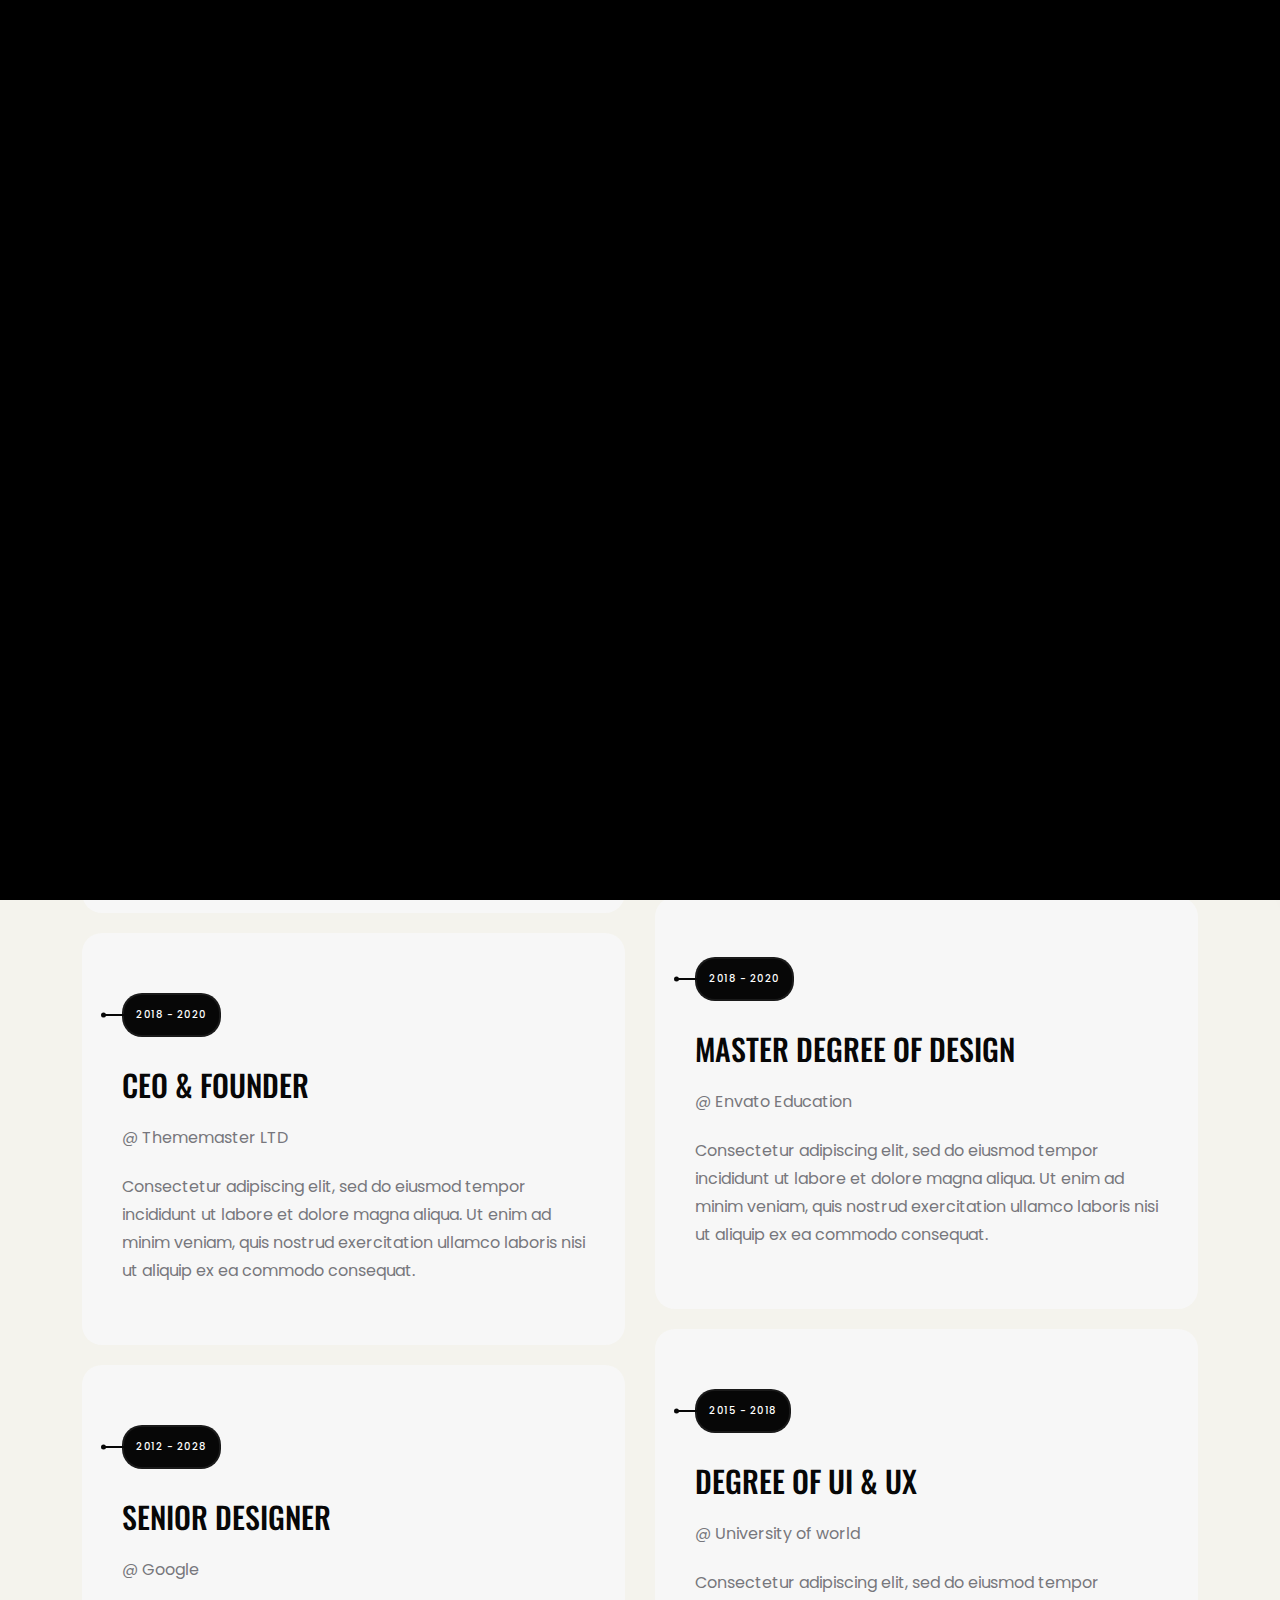
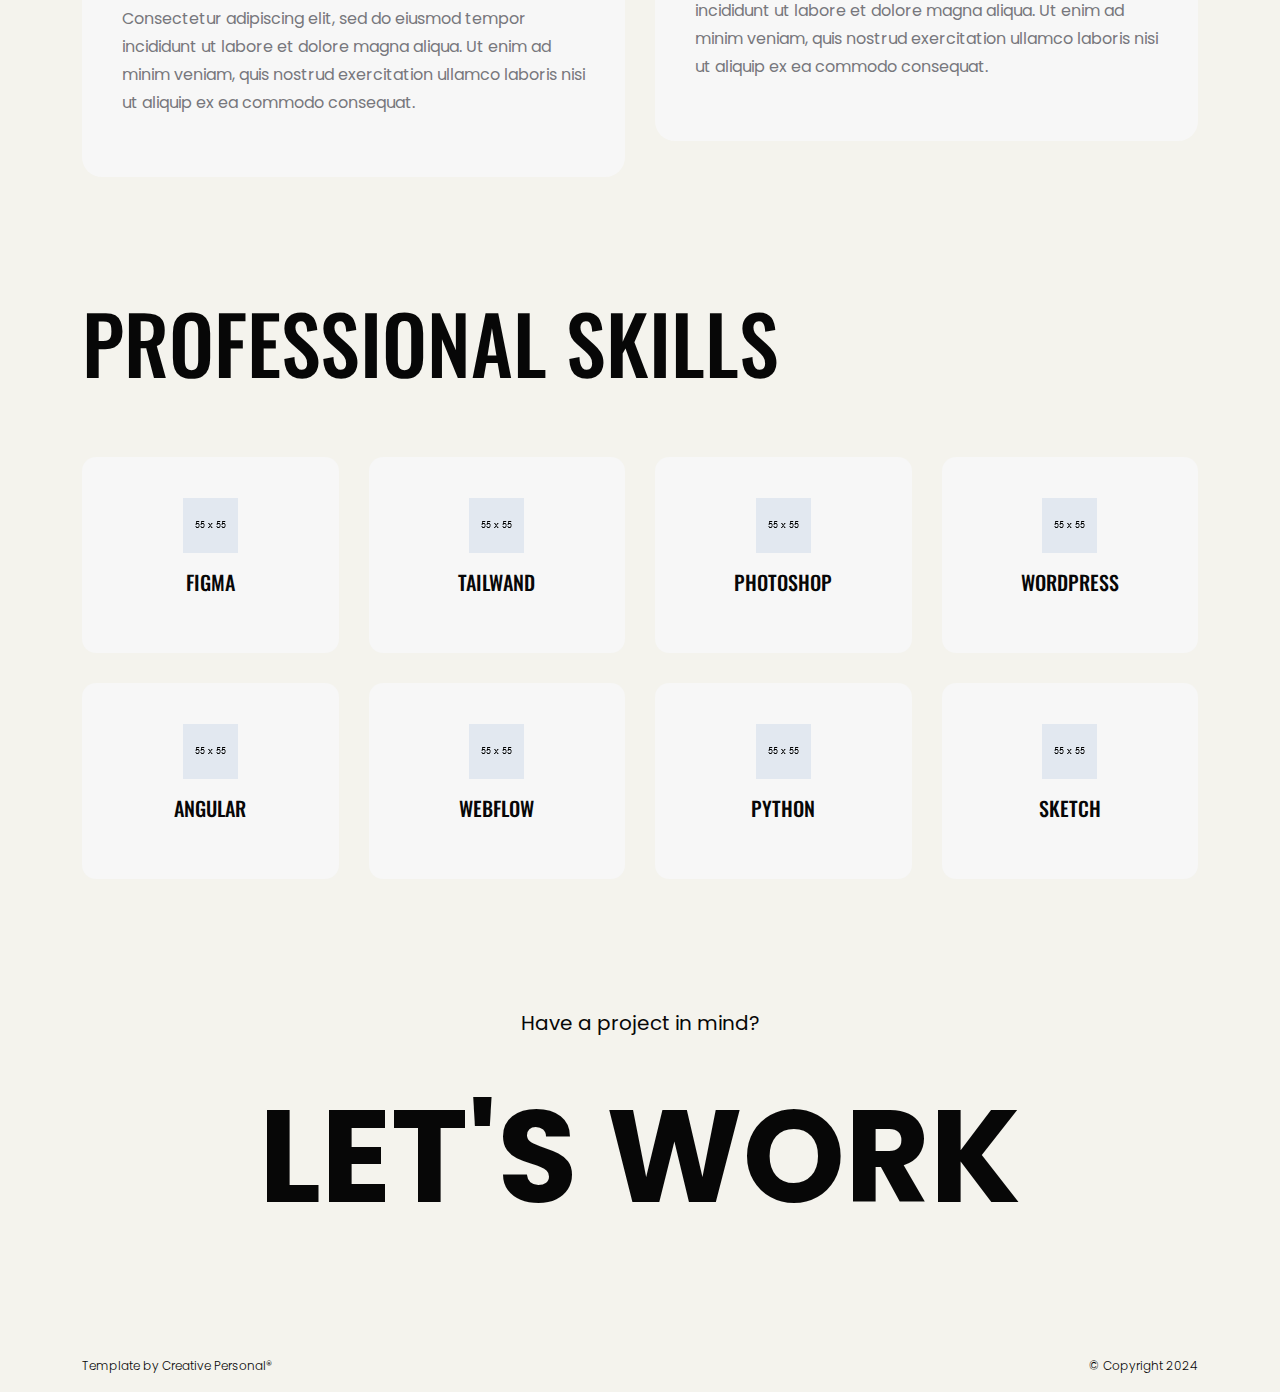
<file: about.html>
<!DOCTYPE html>
<html lang="en">

<head>
    <!-- META -->
    <meta charset="utf-8">
    <meta http-equiv="X-UA-Compatible" content="IE=edge">
    <meta name="viewport" content="width=device-width, initial-scale=1">
    <meta name="description" content="Nino - Modern Portfolio Template">
    <meta name="keywords" content="personal, portfolio new, html, one page, bootstrap, new html template, design, creative, onepage, clean, modern">
    <meta name="author" content="Tanvir Hossain">
    <!-- PAGE TITLE -->
    <title>Nino - Modern Portfolio Template</title>
    <link rel="icon" type="image/x-icon" href="assets/images/favicon.png">
    <!-- ALL GOOGLE FONTS -->
    <link rel="preconnect" href="https://fonts.googleapis.com">
    <link rel="preconnect" href="https://fonts.gstatic.com" crossorigin>
    <link href="https://fonts.googleapis.com/css2?family=Oswald:wght@200..700&family=Poppins:ital,wght@0,100;0,200;0,300;0,400;0,500;0,600;0,700;0,800;0,900;1,100;1,200;1,300;1,400;1,500;1,600;1,700;1,800;1,900&display=swap" rel="stylesheet">
    <!-- BOOTSTRAP CSS -->
    <link rel="stylesheet" href="assets/css/bootstrap.min.css" />
    <!-- FONT AWESOME CSS -->
    <link rel="stylesheet" href="assets/css/font-awesome-pro.css" />
    <!-- FONT AWESOME CSS -->
    <link rel="stylesheet" href="assets/fonts/remixicon.css" />
    <!-- MAGNIFIC CSS -->
    <link rel="stylesheet" href="assets/css/magnific-popup.css">
    <!-- NICE SELECT CSS -->
    <link rel="stylesheet" href="assets/css/nice-select.min.css" />
    <!-- ANIMATE CSS -->
    <link rel="stylesheet" href="assets/css/animate.min.css" />
    <!-- MOBILE MENU CSS -->
    <link rel="stylesheet" href="assets/css/mobilemenu.css" />
    <!-- SLICK CSS -->
    <link rel="stylesheet" href="assets/css/slick.min.css" />
    <!-- SPACING CSS -->
    <link rel="stylesheet" href="assets/css/spacing.css" />
    <!-- MAIN STYLE CSS -->
    <link rel="stylesheet" href="assets/css/style.css" />
    <!-- RESPONSIVE CSS -->
    <link rel="stylesheet" href="assets/css/responsive.css">
    <!-- HTML5 shim and Respond.js IE8 support of HTML5 elements and media queries -->
    <!-- WARNING: Respond.js doesn't work if you view the page via file:// -->
    <!--[if lt IE 9]>
      <script src="https://oss.maxcdn.com/html5shiv/3.7.2/html5shiv.min.js"></script>
      <script src="https://oss.maxcdn.com/respond/1.4.2/respond.min.js"></script>
    <![endif]-->
</head>

<body>
    <!-- START PRELOADER AREA-->
    <div class="preloader">
        <svg viewbox="0 0 1000 1000" preserveaspectratio="none">
            <path id="preloaderSvg" d="M0,1005S175,995,500,995s500,5,500,5V0H0Z"></path>
        </svg>
        <div class="preloader-heading">
            <div class="load-text">
                <span>L</span>
                <span>o</span>
                <span>a</span>
                <span>d</span>
                <span>i</span>
                <span>n</span>
                <span>g</span>
            </div>
        </div>
    </div>
    <!-- END PRELOADER AREA -->
    <!-- START SCROOL UP DESIGN AREA -->
    <div class="progress-wrap cursor-pointer">
        <i class="ri-arrow-up-s-line"></i>
        <svg class="progress-circle svg-content" width="100%" height="100%" viewBox="-1 -1 102 102">
            <path d="M50,1 a49,49 0 0,1 0,98 a49,49 0 0,1 0,-98" />
        </svg>
    </div>
    <!-- / END SCROOL UP DESIGN AREA -->
    <!-- START MAGIC CURSOR AND BALL AREA-->
    <div id="magic-cursor">
        <div id="ball"></div>
    </div>
    <!-- / END MAGIC CURSOR AND BALL AREA-->
    <!-- START MENU DESIGN AREA-->
    <header class="main-header">
        <div class="header-upper">
            <div class="container">
                <div class="header-inner">
                    <div class="row align-items-center">
                        <div class="col-xl-2 col-lg-2 col-md-6 col-6 col-sm-3">
                            <div class="logo-area">
                                <div class="logo">
                                    <a href="index.html"><img src="assets/images/logo.png" alt=""></a>
                                </div>
                            </div>
                        </div>
                        <div class="col-xl-10 col-lg-10 col-md-6 col-6 col-sm-9">
                            <div class="main-menu">
                                <nav id="mobile-menu">
                                    <ul>
                                        <li><a href="index.html" class="linkstyle">Home</a></li>
                                        <li><a href="about.html" class="linkstyle">about</a></li>
                                        <li><a href="service.html" class="linkstyle">services</a></li>
                                        <li class="has-dropdown"><a href="projects.html" class="linkstyle">projects</a>
                                            <ul class="sub-menu">
                                                <li><a href="projects.html">Projects List</a></li>
                                                <li><a href="single-project.html">Single Portfolio</a></li>
                                            </ul>
                                        </li>
                                        <li><a href="blog.html" class="linkstyle">Blog</a></li>
                                        <li><a href="contact.html" class="linkstyle">Contact</a></li>
                                    </ul>
                                </nav>
                            </div>
                            <div class="side-menu-icon d-lg-none text-end">
                                <a href="javascript:void(0)" class="info-toggle-btn f-right sidebar-toggle-btn"><i class="fal fa-bars"></i></a>
                            </div>
                        </div>
                    </div>
                </div>
            </div>
        </div>
    </header>
    <!-- // END MENU DESIGN AREA-->
    <!-- START MOBILE MENU DESIGN AREA-->
    <div class="sidebar__area">
        <div class="sidebar__wrapper">
            <div class="sidebar__close">
                <button class="sidebar__close-btn" id="sidebar__close-btn">
                    <i class="fal fa-times"></i>
                </button>
            </div>
            <div class="sidebar__content mt-50 mb-20">
                <div class="mobile-menu fix"></div>
            </div>
        </div>
    </div>
    <div class="body-overlay"></div>
    <!-- // END MOBILE MENU DESIGN AREA-->
    <!-- START SINGLE PAGE DESIGN AREA -->
    <section class="single-page-hero-area">
        <div class="container">
            <div class="row align-items-center">
                <div class="col-lg-12">
                    <h2>About Me</h2>
                </div>
            </div>
        </div>
    </section>
    <!-- // END SINGLE PAGE DESIGN AREA -->
    <!-- START RESUME EXPERIENCE DESIGN AREA -->
    <div class="resume-area no-padding" id="resume">
        <div class="container">
            <div class="row">
                <div class="col-xl-6 col-md-6">
                    <div class="resume-wrapper wow fadeInUp delay-0-2s">
                        <!-- START SINGLE EXPERIENCE DESIGN AREA -->
                        <div class="resume-box">
                            <span class="resume-date">2020 - Present</span>
                            <h2>Web Developer & Business Partner (Full-Time)</h2>
                            <span>@ Envato Marketplace</span>
                            <p>Consectetur adipiscing elit, sed do eiusmod tempor incididunt ut labore et dolore magna aliqua. Ut enim ad minim veniam, quis nostrud exercitation ullamco laboris nisi ut aliquip ex ea commodo consequat.</p>
                        </div>
                        <!-- / END SINGLE EXPERIENCE DESIGN AREA -->
                        <!-- START SINGLE EXPERIENCE DESIGN AREA -->
                        <div class="resume-box">
                            <span class="resume-date">2018 - 2020</span>
                            <h2>CEO & Founder</h2>
                            <span>@ Thememaster LTD</span>
                            <p>Consectetur adipiscing elit, sed do eiusmod tempor incididunt ut labore et dolore magna aliqua. Ut enim ad minim veniam, quis nostrud exercitation ullamco laboris nisi ut aliquip ex ea commodo consequat.</p>
                        </div>
                        <!-- / END SINGLE EXPERIENCE DESIGN AREA -->
                        <!-- START SINGLE EXPERIENCE DESIGN AREA -->
                        <div class="resume-box">
                            <span class="resume-date">2012 - 2028</span>
                            <h2>Senior Designer</h2>
                            <span>@ Google</span>
                            <p>Consectetur adipiscing elit, sed do eiusmod tempor incididunt ut labore et dolore magna aliqua. Ut enim ad minim veniam, quis nostrud exercitation ullamco laboris nisi ut aliquip ex ea commodo consequat.</p>
                        </div>
                        <!-- / END SINGLE EXPERIENCE DESIGN AREA -->
                    </div>
                </div>
                <div class="col-xl-6 col-md-6">
                    <div class="resume-wrapper wow fadeInUp delay-0-4s">
                        <!-- START SINGLE EDUCATION DESIGN AREA -->
                        <div class="resume-box">
                            <span class="resume-date">2020 - Present</span>
                            <h2>Bachelor Degree of Science</h2>
                            <span>@ University of London</span>
                            <p>Consectetur adipiscing elit, sed do eiusmod tempor incididunt ut labore et dolore magna aliqua. Ut enim ad minim veniam, quis nostrud exercitation ullamco laboris nisi ut aliquip ex ea commodo consequat.</p>
                        </div>
                        <!-- / END SINGLE EDUCATION DESIGN AREA -->
                        <!-- START SINGLE EDUCATION DESIGN AREA -->
                        <div class="resume-box">
                            <span class="resume-date">2018 - 2020</span>
                            <h2>Master Degree of Design</h2>
                            <span>@ Envato Education</span>
                            <p>Consectetur adipiscing elit, sed do eiusmod tempor incididunt ut labore et dolore magna aliqua. Ut enim ad minim veniam, quis nostrud exercitation ullamco laboris nisi ut aliquip ex ea commodo consequat.</p>
                        </div>
                        <!-- / END SINGLE EDUCATION DESIGN AREA -->
                        <!-- START SINGLE EDUCATION DESIGN AREA -->
                        <div class="resume-box">
                            <span class="resume-date">2015 - 2018</span>
                            <h2>Degree Of UI & UX</h2>
                            <span>@ University of world</span>
                            <p>Consectetur adipiscing elit, sed do eiusmod tempor incididunt ut labore et dolore magna aliqua. Ut enim ad minim veniam, quis nostrud exercitation ullamco laboris nisi ut aliquip ex ea commodo consequat.</p>
                        </div>
                        <!-- / END SINGLE EDUCATION DESIGN AREA -->
                    </div>
                </div>
            </div>
        </div>
    </div>
    <!-- / END RESUME EXPERIENCE DESIGN AREA -->
    <!-- START SKILL DESIGN AREA -->
    <section id="skills" class="skill-area">
        <div class="container">
            <div class="container-inner">
                <div class="row">
                    <div class="col-xl-12 col-lg-12">
                        <div class="section-title section-black-title mb-40 wow fadeInUp delay-0-2s">
                            <h2>Professional Skills</h2>
                        </div>
                    </div>
                </div>
                <div class="row">
                    <div class="col-lg-12">
                        <div class="skill-items-wrap">
                            <div class="row">
                                <div class="col-xl-3 col-lg-4 col-md-3 col-sm-4 col-6">
                                    <div class="skill-item wow fadeInUp delay-0-2s">
                                        <img src="assets/images/skills/skill1.png" alt="Skill" />
                                        <h5>Figma</h5>
                                    </div>
                                </div>
                                <div class="col-xl-3 col-lg-4 col-md-3 col-sm-4 col-6">
                                    <div class="skill-item wow fadeInUp delay-0-3s">
                                        <img src="assets/images/skills/skill2.png" alt="Skill" />
                                        <h5>Tailwand</h5>
                                    </div>
                                </div>
                                <div class="col-xl-3 col-lg-4 col-md-3 col-sm-4 col-6">
                                    <div class="skill-item wow fadeInUp delay-0-4s">
                                        <img src="assets/images/skills/skill3.png" alt="Skill" />
                                        <h5>Photoshop</h5>
                                    </div>
                                </div>
                                <div class="col-xl-3 col-lg-4 col-md-3 col-sm-4 col-6">
                                    <div class="skill-item wow fadeInUp delay-0-5s">
                                        <img src="assets/images/skills/skill4.png" alt="Skill" />
                                        <h5>WordPress</h5>
                                    </div>
                                </div>
                                <div class="col-xl-3 col-lg-4 col-md-3 col-sm-4 col-6">
                                    <div class="skill-item wow fadeInUp delay-0-2s">
                                        <img src="assets/images/skills/skill5.png" alt="Skill" />
                                        <h5>Angular</h5>
                                    </div>
                                </div>
                                <div class="col-xl-3 col-lg-4 col-md-3 col-sm-4 col-6">
                                    <div class="skill-item wow fadeInUp delay-0-3s">
                                        <img src="assets/images/skills/skill6.png" alt="Skill" />
                                        <h5>Webflow</h5>
                                    </div>
                                </div>
                                <div class="col-xl-3 col-lg-4 col-md-3 col-sm-4 col-6">
                                    <div class="skill-item wow fadeInUp delay-0-4s">
                                        <img src="assets/images/skills/skill7.png" alt="Skill" />
                                        <h5>Python</h5>
                                    </div>
                                </div>
                                <div class="col-xl-3 col-lg-4 col-md-3 col-sm-4 col-6">
                                    <div class="skill-item wow fadeInUp delay-0-5s">
                                        <img src="assets/images/skills/skill8.png" alt="Skill" />
                                        <h5>Sketch</h5>
                                    </div>
                                </div>
                            </div>
                        </div>
                    </div>
                </div>
            </div>
        </div>
    </section>
    <!-- / END SKILL DESIGN AREA -->
    <!-- START FOOTER DESIGN AREA -->
    <footer class="main-footer">
        <div class="container">
            <div class="row">
                <div class="col-lg-12">
                    <div class="footer-top">
                        <p> Have a project in mind?</p>
                        <h2><a href="mailto:hello@websitename.com">let's work</a></h2>
                    </div>
                </div>
            </div>
            <div class="row">
                <div class="col-lg-6 col-sm-6">
                    <p class="copy-left-text">Template by <a href="https://themeforest.net/user/creativepersonal/portfolio">Creative Personal®</a></p>
                </div>
                <div class="col-lg-6 col-sm-6">
                    <p class="copy-right-text">&copy; Copyright 2024</p>
                </div>
            </div>
        </div>
    </footer>
    <!-- / END FOOTER DESIGN AREA -->
    <!-- JQUERY JS -->
    <script src="assets/js/jquery-3.6.0.min.js"></script>
    <!-- BOOTSTRAP JS-->
    <script src="assets/js/bootstrap.min.js"></script>
    <!-- APPEAR JS -->
    <script src="assets/js/appear.min.js"></script>
    <!-- MAGNIFICANT JS -->
    <script src="assets/js/jquery.magnific-popup.min.js"></script>
    <!-- MOBILE MENU JS-->
    <script src="assets/js/mobilemenu.js"></script>
    <!-- GSAP AND LOCOMOTIV JS-->
    <script src="assets/js/gsap.min.js"></script>
    <script src="assets/js/ScrollTrigger.min.js"></script>
    <script src="assets/js/lenis.js"></script>
    <!-- SLICK JS-->
    <script src="assets/js/slick.min.js"></script>
    <!-- NICE SELECT JS-->
    <script src="assets/js/jquery.nice-select.min.js"></script>
    <!-- IMAGE LOADER JS-->
    <script src="assets/js/imagesloaded.pkgd.min.js"></script>
    <!-- ISOTOPE JS-->
    <script src="assets/js/isotope.pkgd.min.js"></script>
    <!--  WOW ANIMATION JS-->
    <script src="assets/js/wow.min.js"></script>
    <!-- SCRIPT JS-->
    <script src="assets/js/script.js"></script>
</body>

</html>
</file>
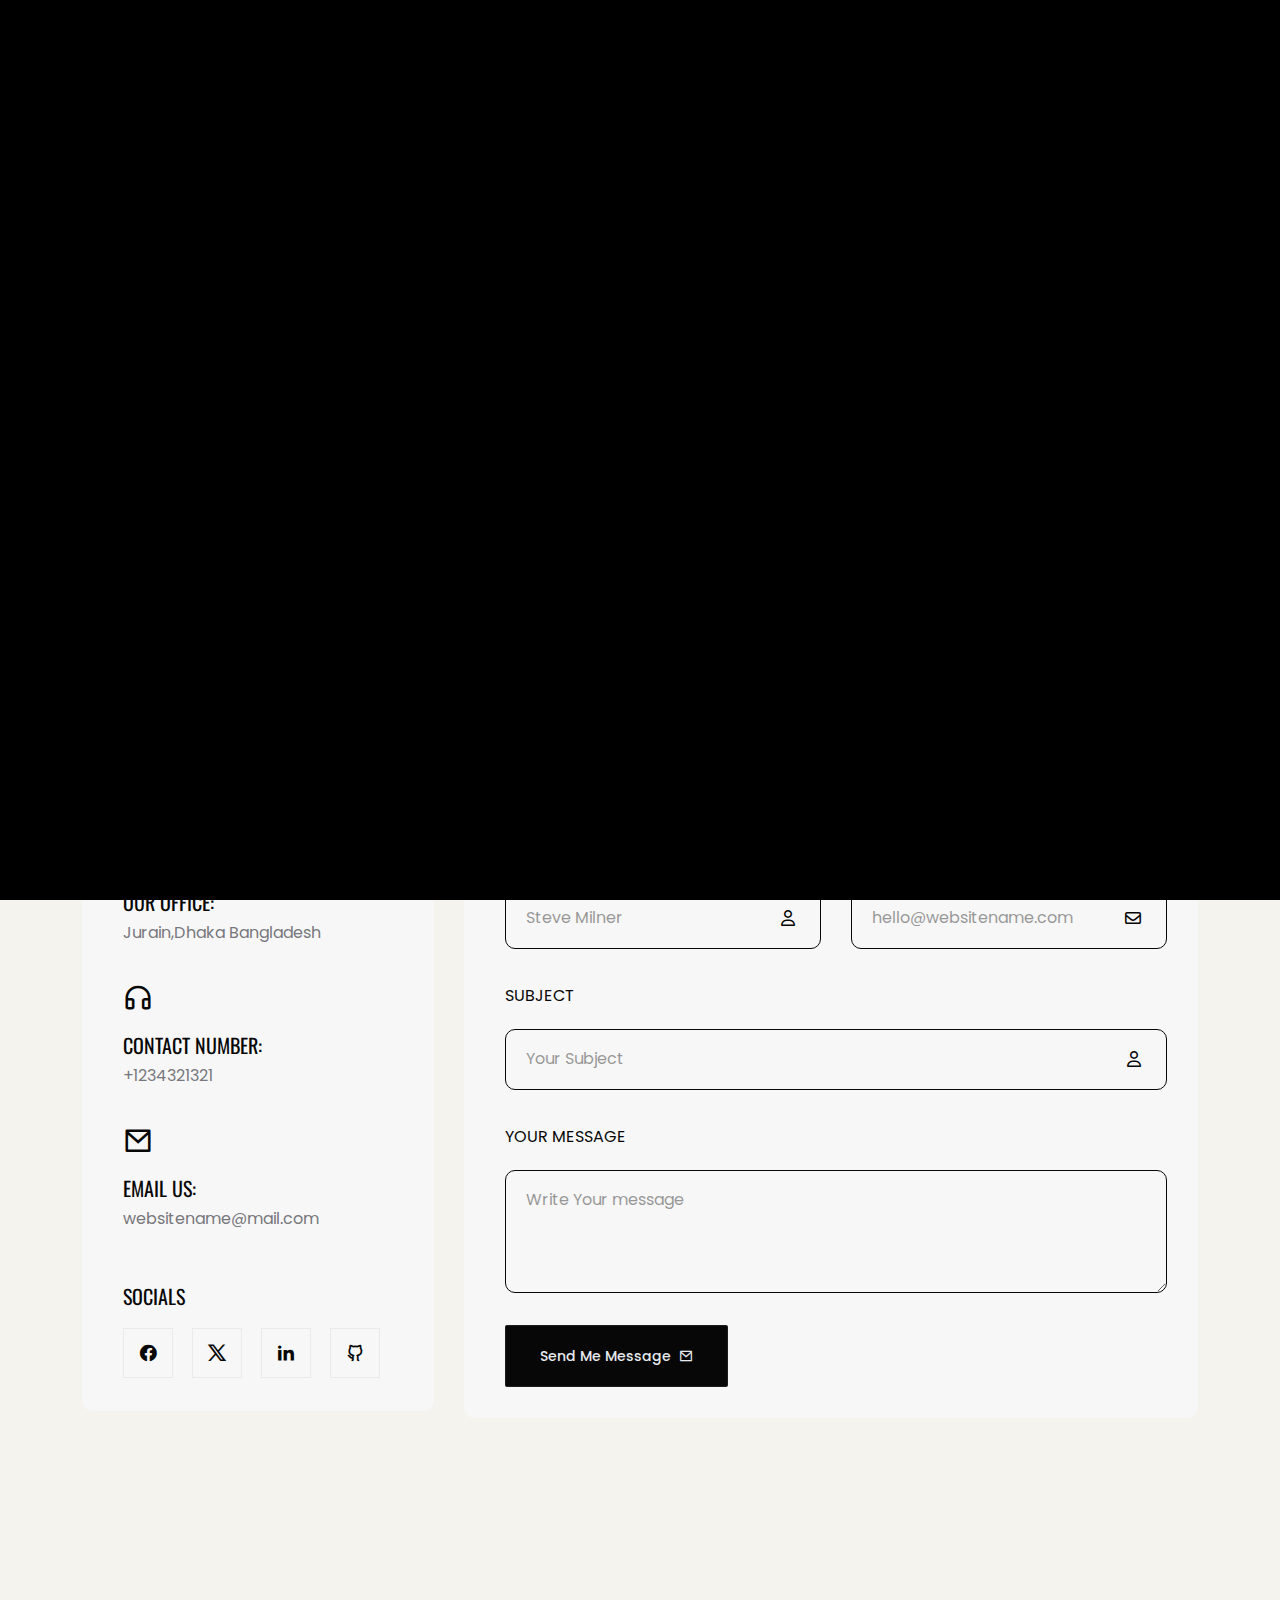
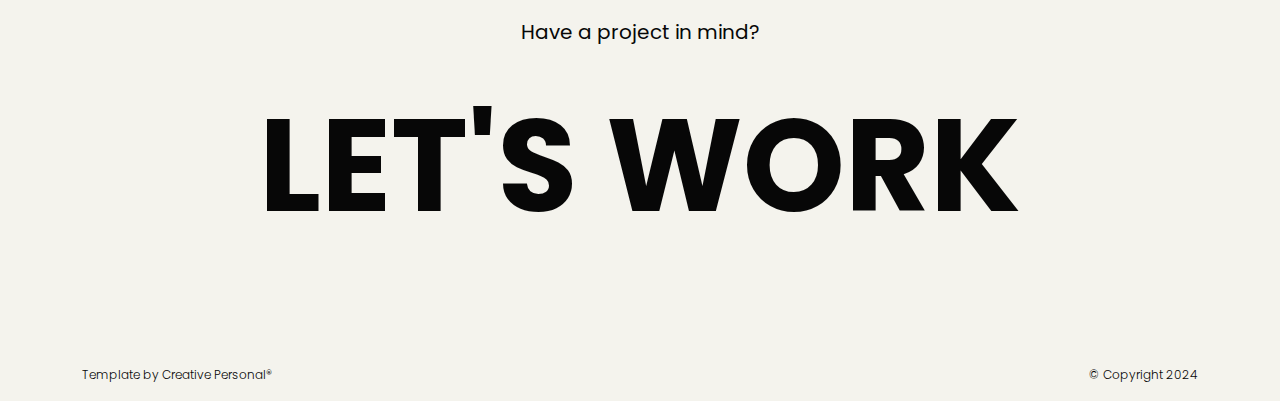
<file: contact.html>
<!DOCTYPE html>
<html lang="en">

<head>
    <!-- META -->
    <meta charset="utf-8">
    <meta http-equiv="X-UA-Compatible" content="IE=edge">
    <meta name="viewport" content="width=device-width, initial-scale=1">
    <meta name="description" content="Nino - Modern Portfolio Template">
    <meta name="keywords" content="personal, portfolio new, html, one page, bootstrap, new html template, design, creative, onepage, clean, modern">
    <meta name="author" content="Tanvir Hossain">
    <!-- PAGE TITLE -->
    <title>Nino - Modern Portfolio Template</title>
    <link rel="icon" type="image/x-icon" href="assets/images/favicon.png">
    <!-- ALL GOOGLE FONTS -->
    <link rel="preconnect" href="https://fonts.googleapis.com">
    <link rel="preconnect" href="https://fonts.gstatic.com" crossorigin>
    <link href="https://fonts.googleapis.com/css2?family=Oswald:wght@200..700&family=Poppins:ital,wght@0,100;0,200;0,300;0,400;0,500;0,600;0,700;0,800;0,900;1,100;1,200;1,300;1,400;1,500;1,600;1,700;1,800;1,900&display=swap" rel="stylesheet">
    <!-- BOOTSTRAP CSS -->
    <link rel="stylesheet" href="assets/css/bootstrap.min.css" />
    <!-- FONT AWESOME CSS -->
    <link rel="stylesheet" href="assets/css/font-awesome-pro.css" />
    <!-- FONT AWESOME CSS -->
    <link rel="stylesheet" href="assets/fonts/remixicon.css" />
    <!-- MAGNIFIC CSS -->
    <link rel="stylesheet" href="assets/css/magnific-popup.css">
    <!-- NICE SELECT CSS -->
    <link rel="stylesheet" href="assets/css/nice-select.min.css" />
    <!-- ANIMATE CSS -->
    <link rel="stylesheet" href="assets/css/animate.min.css" />
    <!-- MOBILE MENU CSS -->
    <link rel="stylesheet" href="assets/css/mobilemenu.css" />
    <!-- SLICK CSS -->
    <link rel="stylesheet" href="assets/css/slick.min.css" />
    <!-- SPACING CSS -->
    <link rel="stylesheet" href="assets/css/spacing.css" />
    <!-- MAIN STYLE CSS -->
    <link rel="stylesheet" href="assets/css/style.css" />
    <!-- RESPONSIVE CSS -->
    <link rel="stylesheet" href="assets/css/responsive.css">
    <!-- HTML5 shim and Respond.js IE8 support of HTML5 elements and media queries -->
    <!-- WARNING: Respond.js doesn't work if you view the page via file:// -->
    <!--[if lt IE 9]>
      <script src="https://oss.maxcdn.com/html5shiv/3.7.2/html5shiv.min.js"></script>
      <script src="https://oss.maxcdn.com/respond/1.4.2/respond.min.js"></script>
    <![endif]-->
</head>

<body>
    <!-- START PRELOADER AREA-->
    <div class="preloader">
        <svg viewbox="0 0 1000 1000" preserveaspectratio="none">
            <path id="preloaderSvg" d="M0,1005S175,995,500,995s500,5,500,5V0H0Z"></path>
        </svg>
        <div class="preloader-heading">
            <div class="load-text">
                <span>L</span>
                <span>o</span>
                <span>a</span>
                <span>d</span>
                <span>i</span>
                <span>n</span>
                <span>g</span>
            </div>
        </div>
    </div>
    <!-- END PRELOADER AREA -->
    <!-- START SCROOL UP DESIGN AREA -->
    <div class="progress-wrap cursor-pointer">
        <i class="ri-arrow-up-s-line"></i>
        <svg class="progress-circle svg-content" width="100%" height="100%" viewBox="-1 -1 102 102">
            <path d="M50,1 a49,49 0 0,1 0,98 a49,49 0 0,1 0,-98" />
        </svg>
    </div>
    <!-- / END SCROOL UP DESIGN AREA -->
    <!-- START MAGIC CURSOR AND BALL AREA-->
    <div id="magic-cursor">
        <div id="ball"></div>
    </div>
    <!-- / END MAGIC CURSOR AND BALL AREA-->
    <!-- START MENU DESIGN AREA-->
    <header class="main-header">
        <div class="header-upper">
            <div class="container">
                <div class="header-inner">
                    <div class="row align-items-center">
                        <div class="col-xl-2 col-lg-2 col-md-6 col-6 col-sm-3">
                            <div class="logo-area">
                                <div class="logo">
                                    <a href="index.html"><img src="assets/images/logo.png" alt=""></a>
                                </div>
                            </div>
                        </div>
                        <div class="col-xl-10 col-lg-10 col-md-6 col-6 col-sm-9">
                            <div class="main-menu">
                                <nav id="mobile-menu">
                                    <ul>
                                        <li><a href="index.html" class="linkstyle">Home</a></li>
                                        <li><a href="about.html" class="linkstyle">about</a></li>
                                        <li><a href="service.html" class="linkstyle">services</a></li>
                                        <li class="has-dropdown"><a href="projects.html" class="linkstyle">projects</a>
                                            <ul class="sub-menu">
                                                <li><a href="projects.html">Projects List</a></li>
                                                <li><a href="single-project.html">Single Portfolio</a></li>
                                            </ul>
                                        </li>
                                        <li><a href="blog.html" class="linkstyle">Blog</a></li>
                                        <li><a href="contact.html" class="linkstyle">Contact</a></li>
                                    </ul>
                                </nav>
                            </div>
                            <div class="side-menu-icon d-lg-none text-end">
                                <a href="javascript:void(0)" class="info-toggle-btn f-right sidebar-toggle-btn"><i class="fal fa-bars"></i></a>
                            </div>
                        </div>
                    </div>
                </div>
            </div>
        </div>
    </header>
    <!-- // END MENU DESIGN AREA-->
    <!-- START MOBILE MENU DESIGN AREA-->
    <div class="sidebar__area">
        <div class="sidebar__wrapper">
            <div class="sidebar__close">
                <button class="sidebar__close-btn" id="sidebar__close-btn">
                    <i class="fal fa-times"></i>
                </button>
            </div>
            <div class="sidebar__content mt-50 mb-20">
                <div class="mobile-menu fix"></div>
            </div>
        </div>
    </div>
    <div class="body-overlay"></div>
    <!-- // END MOBILE MENU DESIGN AREA-->
    <!-- START SINGLE PAGE DESIGN AREA -->
    <section class="single-page-hero-area">
        <div class="container">
            <div class="row align-items-center">
                <div class="col-lg-12">
                    <h2>Say Hello</h2>
                    <p>Fill out the form below to get in touch with me. I'm always excited to hear about new opportunities and I'll do my best to respond to your inquiry within 24 hours.</p>
                </div>
            </div>
        </div>
    </section>
    <!-- // END SINGLE PAGE DESIGN AREA -->
    <!-- START CONTACT DESIGN AREA -->
    <section id="contact" class="contact-area">
        <div class="container">
            <div class="row">
                <div class="col-xl-12 col-lg-12">
                    <div class="section-title section-black-title wow fadeInUp delay-0-2s">
                        <h2>Contact Me</h2>
                    </div>
                </div>
            </div>
            <div class="row">
                <div class="col-lg-4">
                    <div class="contact-content-part  wow fadeInUp delay-0-2s">
                        <!-- START CONTACT SINGLEDESIGN AREA -->
                        <div class="single-contact wow fadeInUp" data-wow-delay=".2s">
                            <span class="circle-btn">
                                <i class="ri-map-pin-line"></i>
                            </span>
                            <h2>our office:</h2>
                            <p>Jurain,Dhaka Bangladesh</p>
                        </div>
                        <!-- / END CONTACT SINGLEDESIGN AREA -->
                        <!-- START CONTACT SINGLEDESIGN AREA -->
                        <div class="single-contact wow fadeInUp" data-wow-delay=".4s">
                            <span class="circle-btn">
                                <i class="ri-headphone-line"></i>
                            </span>
                            <h2>contact number:</h2>
                            <p>+1234321321</p>
                        </div>
                        <!-- / END CONTACT SINGLEDESIGN AREA -->
                        <!-- START CONTACT SINGLEDESIGN AREA -->
                        <div class="single-contact wow fadeInUp" data-wow-delay=".6s">
                            <span class="circle-btn">
                                <i class="ri-mail-line"></i>
                            </span>
                            <h2>Email us:</h2>
                            <p>websitename@mail.com</p>
                        </div>
                        <!-- / END CONTACT SINGLEDESIGN AREA -->
                        <!-- START CONTACT SINGLEDESIGN AREA -->
                        <div class="single-contact wow fadeInUp" data-wow-delay=".6s">
                            <h2>Socials</h2>
                            <div class="about-social">
                            <ul>
                                <li><a href=""><i class="ri-facebook-circle-fill"></i></a></li>
                                <li><a href=""><i class="ri-twitter-x-line"></i></a></li>
                                <li><a href=""><i class="ri-linkedin-fill"></i></a></li>
                                <li><a href=""><i class="ri-github-line"></i></a></li>
                            </ul>
                        </div>
                        </div>
                        <!-- / END CONTACT SINGLEDESIGN AREA -->
                    </div>
                </div>
                <!-- START CONTACT FORM DESIGN AREA -->
                <div class="col-lg-8">
                    <div class="contact-form contact-form-area wow fadeInUp delay-0-4s">
                        <form id="contactForm" class="contact-form" action="#" method="post">
                            <div class="row">
                                <div class="col-md-6">
                                    <div class="form-group">
                                        <label for="name">Full Name</label>
                                        <input type="text" id="name" class="form-control" value="" placeholder="Steve Milner" required="" data-error="Please enter your Name" />
                                        <label for="name" class="for-icon"><i class="far fa-user"></i></label>
                                        <div class="help-block with-errors"></div>
                                    </div>
                                </div>
                                <div class="col-md-6">
                                    <div class="form-group">
                                        <label for="email">Email Address</label>
                                        <input type="email" id="email" class="form-control" value="" placeholder="hello@websitename.com" required="" data-error="Please enter your Email" />
                                        <label for="email" class="for-icon"><i class="far fa-envelope"></i></label>
                                        <div class="help-block with-errors"></div>
                                    </div>
                                </div>
                                <div class="col-md-12">
                                    <div class="form-group">
                                        <label for="name">Subject</label>
                                        <input type="text" id="subject" class="form-control" value="" placeholder="Your Subject" required="" data-error="Please enter your Name" />
                                        <label for="name" class="for-icon"><i class="far fa-user"></i></label>
                                        <div class="help-block with-errors"></div>
                                    </div>
                                </div>
                                <div class="col-md-12">
                                    <div class="form-group">
                                        <label for="message">Your Message</label>
                                        <textarea name="message" id="message" class="form-control" rows="4" placeholder="Write Your message" required="" data-error="Please Write your Message"></textarea>
                                        <div class="help-block with-errors"></div>
                                    </div>
                                </div>
                                <div class="col-md-12">
                                    <div class="form-group mb-0">
                                        <button type="submit" class="theme-btn">
                                            Send Me Message <i class="ri-mail-line"></i>
                                        </button>
                                        <div id="msgSubmit" class="hidden"></div>
                                    </div>
                                </div>
                                <div class="col-md-12 text-center">
                                    <p class="input-success">We have received your mail, We will get back to you soon!</p>
                                    <p class="input-error">Sorry, Message could not send! Please try again.</p>
                                </div>
                            </div>
                        </form>
                    </div>
                </div>
                <!-- / END CONTACT FORM DESIGN AREA -->
            </div>
        </div>
    </section>
    <!-- / END CONTACT DESIGN AREA -->
    <!-- START FOOTER DESIGN AREA -->
    <footer class="main-footer">
        <div class="container">
            <div class="row">
                <div class="col-lg-12">
                    <div class="footer-top">
                        <p> Have a project in mind?</p>
                        <h2><a href="mailto:hello@websitename.com">let's work</a></h2>
                    </div>
                </div>
            </div>
            <div class="row">
                <div class="col-lg-6 col-sm-6">
                    <p class="copy-left-text">Template by <a href="https://themeforest.net/user/creativepersonal/portfolio">Creative Personal®</a></p>
                </div>
                <div class="col-lg-6 col-sm-6">
                    <p class="copy-right-text">&copy; Copyright 2024</p>
                </div>
            </div>
        </div>
    </footer>
    <!-- / END FOOTER DESIGN AREA -->
    <!-- JQUERY JS -->
    <script src="assets/js/jquery-3.6.0.min.js"></script>
    <!-- BOOTSTRAP JS-->
    <script src="assets/js/bootstrap.min.js"></script>
    <!-- APPEAR JS -->
    <script src="assets/js/appear.min.js"></script>
    <!-- MAGNIFICANT JS -->
    <script src="assets/js/jquery.magnific-popup.min.js"></script>
    <!-- MOBILE MENU JS-->
    <script src="assets/js/mobilemenu.js"></script>
    <!-- GSAP AND LOCOMOTIV JS-->
    <script src="assets/js/gsap.min.js"></script>
    <script src="assets/js/ScrollTrigger.min.js"></script>
    <script src="assets/js/lenis.js"></script>
    <!-- SLICK JS-->
    <script src="assets/js/slick.min.js"></script>
    <!-- NICE SELECT JS-->
    <script src="assets/js/jquery.nice-select.min.js"></script>
    <!-- IMAGE LOADER JS-->
    <script src="assets/js/imagesloaded.pkgd.min.js"></script>
    <!-- ISOTOPE JS-->
    <script src="assets/js/isotope.pkgd.min.js"></script>
    <!--  WOW ANIMATION JS-->
    <script src="assets/js/wow.min.js"></script>
    <!-- SCRIPT JS-->
    <script src="assets/js/script.js"></script>
</body>

</html>
</file>
<file: assets/css/spacing.css>
/*
* ----------------------------------------------------------------------------------------
Author       : Tanvir Hossain
Template Name: Nino - Premium Portfolio Template
Version      : 1.0                                          
* ----------------------------------------------------------------------------------------
*/
/*
* ----------------------------------------------------------------------------------------
*PADDING MARGIN
* ----------------------------------------------------------------------------------------
*/
.p-5 {
    padding: 5px !important;
}

.p-10 {
    padding: 10px;
}

.p-15 {
    padding: 15px;
}

.p-20 {
    padding: 20px;
}

.p-25 {
    padding: 25px;
}

.p-30 {
    padding: 30px;
}

.p-35 {
    padding: 35px;
}

.p-40 {
    padding: 40px;
}

.p-45 {
    padding: 45px;
}

.p-50 {
    padding: 50px;
}

.p-55 {
    padding: 55px;
}

.p-60 {
    padding: 60px;
}

.p-65 {
    padding: 65px;
}

.p-70 {
    padding: 70px;
}

.p-75 {
    padding: 75px;
}

.p-80 {
    padding: 80px;
}

.p-85 {
    padding: 85px;
}

.p-90 {
    padding: 90px;
}

.p-95 {
    padding: 95px;
}

.p-100 {
    padding: 100px;
}

.p-105 {
    padding: 105px;
}

.p-110 {
    padding: 110px;
}

.p-115 {
    padding: 115px;
}

.p-120 {
    padding: 120px;
}

.p-125 {
    padding: 125px;
}

.p-130 {
    padding: 130px;
}

.p-135 {
    padding: 135px;
}

.p-140 {
    padding: 140px;
}

.p-145 {
    padding: 145px;
}

.p-150 {
    padding: 150px;
}

.p-155 {
    padding: 155px;
}

.p-160 {
    padding: 160px;
}

.p-165 {
    padding: 165px;
}

.p-170 {
    padding: 170px;
}

.p-175 {
    padding: 175px;
}

.p-180 {
    padding: 180px;
}

.p-185 {
    padding: 185px;
}

.p-190 {
    padding: 190px;
}

.p-195 {
    padding: 195px;
}

.p-200 {
    padding: 200px;
}

.p-205 {
    padding: 205px;
}

.p-210 {
    padding: 210px;
}

.p-215 {
    padding: 215px;
}

.p-220 {
    padding: 220px;
}

.p-225 {
    padding: 225px;
}

.p-230 {
    padding: 230px;
}

.p-235 {
    padding: 235px;
}

.p-240 {
    padding: 240px;
}

.p-245 {
    padding: 245px;
}

.p-250 {
    padding: 250px;
}

/* Padding Top */
.pt-5,
.py-5 {
    padding-top: 5px !important;
}

.pt-10,
.py-10 {
    padding-top: 10px;
}

.pt-15,
.py-15 {
    padding-top: 15px;
}

.pt-20,
.py-20 {
    padding-top: 20px;
}

.pt-25,
.py-25 {
    padding-top: 25px;
}

.pt-30,
.py-30 {
    padding-top: 30px;
}

.pt-35,
.py-35 {
    padding-top: 35px;
}

.pt-40,
.py-40 {
    padding-top: 40px;
}

.pt-45,
.py-45 {
    padding-top: 45px;
}

.pt-50,
.py-50 {
    padding-top: 50px;
}

.pt-55,
.py-55 {
    padding-top: 55px;
}

.pt-60,
.py-60 {
    padding-top: 60px;
}

.pt-65,
.py-65 {
    padding-top: 65px;
}

.pt-70,
.py-70 {
    padding-top: 70px;
}

.pt-75,
.py-75 {
    padding-top: 75px;
}

.pt-80,
.py-80 {
    padding-top: 80px;
}

.pt-85,
.py-85 {
    padding-top: 85px;
}

.pt-90,
.py-90 {
    padding-top: 90px;
}

.pt-95,
.py-95 {
    padding-top: 95px;
}

.pt-100,
.py-100 {
    padding-top: 100px;
}

.pt-105,
.py-105 {
    padding-top: 105px;
}

.pt-110,
.py-110 {
    padding-top: 110px;
}

.pt-115,
.py-115 {
    padding-top: 115px;
}

.pt-120,
.py-120 {
    padding-top: 120px;
}

.pt-125,
.py-125 {
    padding-top: 125px;
}

.pt-130,
.py-130 {
    padding-top: 130px;
}

.pt-135,
.py-135 {
    padding-top: 135px;
}

.pt-140,
.py-140 {
    padding-top: 140px;
}

.pt-145,
.py-145 {
    padding-top: 145px;
}

.pt-150,
.py-150 {
    padding-top: 150px;
}

.pt-155,
.py-155 {
    padding-top: 155px;
}

.pt-160,
.py-160 {
    padding-top: 160px;
}

.pt-165,
.py-165 {
    padding-top: 165px;
}

.pt-170,
.py-170 {
    padding-top: 170px;
}

.pt-175,
.py-175 {
    padding-top: 175px;
}

.pt-180,
.py-180 {
    padding-top: 180px;
}

.pt-185,
.py-185 {
    padding-top: 185px;
}

.pt-190,
.py-190 {
    padding-top: 190px;
}

.pt-195,
.py-195 {
    padding-top: 195px;
}

.pt-200,
.py-200 {
    padding-top: 200px;
}

.pt-205,
.py-205 {
    padding-top: 205px;
}

.pt-210,
.py-210 {
    padding-top: 210px;
}

.pt-215,
.py-215 {
    padding-top: 215px;
}

.pt-220,
.py-220 {
    padding-top: 220px;
}

.pt-225,
.py-225 {
    padding-top: 225px;
}

.pt-230,
.py-230 {
    padding-top: 230px;
}

.pt-235,
.py-235 {
    padding-top: 235px;
}

.pt-240,
.py-240 {
    padding-top: 240px;
}

.pt-245,
.py-245 {
    padding-top: 245px;
}

.pt-250,
.py-250 {
    padding-top: 250px;
}

/* Padding Bottom */
.pb-5,
.py-5 {
    padding-bottom: 5px !important;
}

.pb-10,
.py-10 {
    padding-bottom: 10px;
}

.pb-15,
.py-15 {
    padding-bottom: 15px;
}

.pb-20,
.py-20 {
    padding-bottom: 20px;
}

.pb-25,
.py-25 {
    padding-bottom: 25px;
}

.pb-30,
.py-30 {
    padding-bottom: 30px;
}

.pb-35,
.py-35 {
    padding-bottom: 35px;
}

.pb-40,
.py-40 {
    padding-bottom: 40px;
}

.pb-45,
.py-45 {
    padding-bottom: 45px;
}

.pb-50,
.py-50 {
    padding-bottom: 50px;
}

.pb-55,
.py-55 {
    padding-bottom: 55px;
}

.pb-60,
.py-60 {
    padding-bottom: 60px;
}

.pb-65,
.py-65 {
    padding-bottom: 65px;
}

.pb-70,
.py-70 {
    padding-bottom: 70px;
}

.pb-75,
.py-75 {
    padding-bottom: 75px;
}

.pb-80,
.py-80 {
    padding-bottom: 80px;
}

.pb-85,
.py-85 {
    padding-bottom: 85px;
}

.pb-90,
.py-90 {
    padding-bottom: 90px;
}

.pb-95,
.py-95 {
    padding-bottom: 95px;
}

.pb-100,
.py-100 {
    padding-bottom: 100px;
}

.pb-105,
.py-105 {
    padding-bottom: 105px;
}

.pb-110,
.py-110 {
    padding-bottom: 110px;
}

.pb-115,
.py-115 {
    padding-bottom: 115px;
}

.pb-120,
.py-120 {
    padding-bottom: 120px;
}

.pb-125,
.py-125 {
    padding-bottom: 125px;
}

.pb-130,
.py-130 {
    padding-bottom: 130px;
}

.pb-135,
.py-135 {
    padding-bottom: 135px;
}

.pb-140,
.py-140 {
    padding-bottom: 140px;
}

.pb-145,
.py-145 {
    padding-bottom: 145px;
}

.pb-150,
.py-150 {
    padding-bottom: 150px;
}

.pb-155,
.py-155 {
    padding-bottom: 155px;
}

.pb-160,
.py-160 {
    padding-bottom: 160px;
}

.pb-165,
.py-165 {
    padding-bottom: 165px;
}

.pb-170,
.py-170 {
    padding-bottom: 170px;
}

.pb-175,
.py-175 {
    padding-bottom: 175px;
}

.pb-180,
.py-180 {
    padding-bottom: 180px;
}

.pb-185,
.py-185 {
    padding-bottom: 185px;
}

.pb-190,
.py-190 {
    padding-bottom: 190px;
}

.pb-195,
.py-195 {
    padding-bottom: 195px;
}

.pb-200,
.py-200 {
    padding-bottom: 200px;
}

.pb-205,
.py-205 {
    padding-bottom: 205px;
}

.pb-210,
.py-210 {
    padding-bottom: 210px;
}

.pb-215,
.py-215 {
    padding-bottom: 215px;
}

.pb-220,
.py-220 {
    padding-bottom: 220px;
}

.pb-225,
.py-225 {
    padding-bottom: 225px;
}

.pb-230,
.py-230 {
    padding-bottom: 230px;
}

.pb-235,
.py-235 {
    padding-bottom: 235px;
}

.pb-240,
.py-240 {
    padding-bottom: 240px;
}

.pb-245,
.py-245 {
    padding-bottom: 245px;
}

.pb-250,
.py-250 {
    padding-bottom: 250px;
}

/* Margin Around */
.m-5 {
    margin: 5px !important;
}

.m-10 {
    margin: 10px;
}

.m-15 {
    margin: 15px;
}

.m-20 {
    margin: 20px;
}

.m-25 {
    margin: 25px;
}

.m-30 {
    margin: 30px;
}

.m-35 {
    margin: 35px;
}

.m-40 {
    margin: 40px;
}

.m-45 {
    margin: 45px;
}

.m-50 {
    margin: 50px;
}

.m-55 {
    margin: 55px;
}

.m-60 {
    margin: 60px;
}

.m-65 {
    margin: 65px;
}

.m-70 {
    margin: 70px;
}

.m-75 {
    margin: 75px;
}

.m-80 {
    margin: 80px;
}

.m-85 {
    margin: 85px;
}

.m-90 {
    margin: 90px;
}

.m-95 {
    margin: 95px;
}

.m-100 {
    margin: 100px;
}

.m-105 {
    margin: 105px;
}

.m-110 {
    margin: 110px;
}

.m-115 {
    margin: 115px;
}

.m-120 {
    margin: 120px;
}

.m-125 {
    margin: 125px;
}

.m-130 {
    margin: 130px;
}

.m-135 {
    margin: 135px;
}

.m-140 {
    margin: 140px;
}

.m-145 {
    margin: 145px;
}

.m-150 {
    margin: 150px;
}

.m-155 {
    margin: 155px;
}

.m-160 {
    margin: 160px;
}

.m-165 {
    margin: 165px;
}

.m-170 {
    margin: 170px;
}

.m-175 {
    margin: 175px;
}

.m-180 {
    margin: 180px;
}

.m-185 {
    margin: 185px;
}

.m-190 {
    margin: 190px;
}

.m-195 {
    margin: 195px;
}

.m-200 {
    margin: 200px;
}

.m-205 {
    margin: 205px;
}

.m-210 {
    margin: 210px;
}

.m-215 {
    margin: 215px;
}

.m-220 {
    margin: 220px;
}

.m-225 {
    margin: 225px;
}

.m-230 {
    margin: 230px;
}

.m-235 {
    margin: 235px;
}

.m-240 {
    margin: 240px;
}

.m-245 {
    margin: 245px;
}

.m-250 {
    margin: 250px;
}

/* Margin Top */
.mt-5,
.my-5 {
    margin-top: 5px !important;
}

.mt-10,
.my-10 {
    margin-top: 10px;
}

.mt-15,
.my-15 {
    margin-top: 15px;
}

.mt-20,
.my-20 {
    margin-top: 20px;
}

.mt-25,
.my-25 {
    margin-top: 25px;
}

.mt-30,
.my-30 {
    margin-top: 30px;
}

.mt-35,
.my-35 {
    margin-top: 35px;
}

.mt-40,
.my-40 {
    margin-top: 40px;
}

.mt-45,
.my-45 {
    margin-top: 45px;
}

.mt-50,
.my-50 {
    margin-top: 50px;
}

.mt-55,
.my-55 {
    margin-top: 55px;
}

.mt-60,
.my-60 {
    margin-top: 60px;
}

.mt-65,
.my-65 {
    margin-top: 65px;
}

.mt-70,
.my-70 {
    margin-top: 70px;
}

.mt-75,
.my-75 {
    margin-top: 75px;
}

.mt-80,
.my-80 {
    margin-top: 80px;
}

.mt-85,
.my-85 {
    margin-top: 85px;
}

.mt-90,
.my-90 {
    margin-top: 90px;
}

.mt-95,
.my-95 {
    margin-top: 95px;
}

.mt-100,
.my-100 {
    margin-top: 100px;
}

.mt-105,
.my-105 {
    margin-top: 105px;
}

.mt-110,
.my-110 {
    margin-top: 110px;
}

.mt-115,
.my-115 {
    margin-top: 115px;
}

.mt-120,
.my-120 {
    margin-top: 120px;
}

.mt-125,
.my-125 {
    margin-top: 125px;
}

.mt-130,
.my-130 {
    margin-top: 130px;
}

.mt-135,
.my-135 {
    margin-top: 135px;
}

.mt-140,
.my-140 {
    margin-top: 140px;
}

.mt-145,
.my-145 {
    margin-top: 145px;
}

.mt-150,
.my-150 {
    margin-top: 150px;
}

.mt-155,
.my-155 {
    margin-top: 155px;
}

.mt-160,
.my-160 {
    margin-top: 160px;
}

.mt-165,
.my-165 {
    margin-top: 165px;
}

.mt-170,
.my-170 {
    margin-top: 170px;
}

.mt-175,
.my-175 {
    margin-top: 175px;
}

.mt-180,
.my-180 {
    margin-top: 180px;
}

.mt-185,
.my-185 {
    margin-top: 185px;
}

.mt-190,
.my-190 {
    margin-top: 190px;
}

.mt-195,
.my-195 {
    margin-top: 195px;
}

.mt-200,
.my-200 {
    margin-top: 200px;
}

.mt-205,
.my-205 {
    margin-top: 205px;
}

.mt-210,
.my-210 {
    margin-top: 210px;
}

.mt-215,
.my-215 {
    margin-top: 215px;
}

.mt-220,
.my-220 {
    margin-top: 220px;
}

.mt-225,
.my-225 {
    margin-top: 225px;
}

.mt-230,
.my-230 {
    margin-top: 230px;
}

.mt-235,
.my-235 {
    margin-top: 235px;
}

.mt-240,
.my-240 {
    margin-top: 240px;
}

.mt-245,
.my-245 {
    margin-top: 245px;
}

.mt-250,
.my-250 {
    margin-top: 250px;
}

/* Margin Bottom */
.mb-5,
.my-5 {
    margin-bottom: 5px !important;
}

.mb-10,
.my-10 {
    margin-bottom: 10px;
}

.mb-15,
.my-15 {
    margin-bottom: 15px;
}

.mb-20,
.my-20 {
    margin-bottom: 20px;
}

.mb-25,
.my-25 {
    margin-bottom: 25px;
}

.mb-30,
.my-30 {
    margin-bottom: 30px;
}

.mb-35,
.my-35 {
    margin-bottom: 35px;
}

.mb-40,
.my-40 {
    margin-bottom: 40px;
}

.mb-45,
.my-45 {
    margin-bottom: 45px;
}

.mb-50,
.my-50 {
    margin-bottom: 50px;
}

.mb-55,
.my-55 {
    margin-bottom: 55px;
}

.mb-60,
.my-60 {
    margin-bottom: 60px;
}

.mb-65,
.my-65 {
    margin-bottom: 65px;
}

.mb-70,
.my-70 {
    margin-bottom: 70px;
}

.mb-75,
.my-75 {
    margin-bottom: 75px;
}

.mb-80,
.my-80 {
    margin-bottom: 80px;
}

.mb-85,
.my-85 {
    margin-bottom: 85px;
}

.mb-90,
.my-90 {
    margin-bottom: 90px;
}

.mb-95,
.my-95 {
    margin-bottom: 95px;
}

.mb-100,
.my-100 {
    margin-bottom: 100px;
}

.mb-105,
.my-105 {
    margin-bottom: 105px;
}

.mb-110,
.my-110 {
    margin-bottom: 110px;
}

.mb-115,
.my-115 {
    margin-bottom: 115px;
}

.mb-120,
.my-120 {
    margin-bottom: 120px;
}

.mb-125,
.my-125 {
    margin-bottom: 125px;
}

.mb-130,
.my-130 {
    margin-bottom: 130px;
}

.mb-135,
.my-135 {
    margin-bottom: 135px;
}

.mb-140,
.my-140 {
    margin-bottom: 140px;
}

.mb-145,
.my-145 {
    margin-bottom: 145px;
}

.mb-150,
.my-150 {
    margin-bottom: 150px;
}

.mb-155,
.my-155 {
    margin-bottom: 155px;
}

.mb-160,
.my-160 {
    margin-bottom: 160px;
}

.mb-165,
.my-165 {
    margin-bottom: 165px;
}

.mb-170,
.my-170 {
    margin-bottom: 170px;
}

.mb-175,
.my-175 {
    margin-bottom: 175px;
}

.mb-180,
.my-180 {
    margin-bottom: 180px;
}

.mb-185,
.my-185 {
    margin-bottom: 185px;
}

.mb-190,
.my-190 {
    margin-bottom: 190px;
}

.mb-195,
.my-195 {
    margin-bottom: 195px;
}

.mb-200,
.my-200 {
    margin-bottom: 200px;
}

.mb-205,
.my-205 {
    margin-bottom: 205px;
}

.mb-210,
.my-210 {
    margin-bottom: 210px;
}

.mb-215,
.my-215 {
    margin-bottom: 215px;
}

.mb-220,
.my-220 {
    margin-bottom: 220px;
}

.mb-225,
.my-225 {
    margin-bottom: 225px;
}

.mb-230,
.my-230 {
    margin-bottom: 230px;
}

.mb-235,
.my-235 {
    margin-bottom: 235px;
}

.mb-240,
.my-240 {
    margin-bottom: 240px;
}

.mb-245,
.my-245 {
    margin-bottom: 245px;
}

.mb-250,
.my-250 {
    margin-bottom: 250px;
}

/* Responsive Padding Margin */
@media only screen and (max-width: 991px) {

    /* Padding Around */
    .rp-0 {
        padding: 0px !important;
    }

    .rp-5 {
        padding: 5px !important;
    }

    .rp-10 {
        padding: 10px;
    }

    .rp-15 {
        padding: 15px;
    }

    .rp-20 {
        padding: 20px;
    }

    .rp-25 {
        padding: 25px;
    }

    .rp-30 {
        padding: 30px;
    }

    .rp-35 {
        padding: 35px;
    }

    .rp-40 {
        padding: 40px;
    }

    .rp-45 {
        padding: 45px;
    }

    .rp-50 {
        padding: 50px;
    }

    .rp-55 {
        padding: 55px;
    }

    .rp-60 {
        padding: 60px;
    }

    .rp-65 {
        padding: 65px;
    }

    .rp-70 {
        padding: 70px;
    }

    .rp-75 {
        padding: 75px;
    }

    .rp-80 {
        padding: 80px;
    }

    .rp-85 {
        padding: 85px;
    }

    .rp-90 {
        padding: 90px;
    }

    .rp-95 {
        padding: 95px;
    }

    .rp-100 {
        padding: 100px;
    }

    .rp-105 {
        padding: 105px;
    }

    .rp-110 {
        padding: 110px;
    }

    .rp-115 {
        padding: 115px;
    }

    .rp-120 {
        padding: 120px;
    }

    .rp-125 {
        padding: 125px;
    }

    .rp-130 {
        padding: 130px;
    }

    .rp-135 {
        padding: 135px;
    }

    .rp-140 {
        padding: 140px;
    }

    .rp-145 {
        padding: 145px;
    }

    .rp-150 {
        padding: 150px;
    }

    /* Padding Top */
    .rpt-0,
    .rpy-0 {
        padding-top: 0px !important;
    }

    .rpt-5,
    .rpy-5 {
        padding-top: 5px !important;
    }

    .rpt-10,
    .rpy-10 {
        padding-top: 10px;
    }

    .rpt-15,
    .rpy-15 {
        padding-top: 15px;
    }

    .rpt-20,
    .rpy-20 {
        padding-top: 20px;
    }

    .rpt-25,
    .rpy-25 {
        padding-top: 25px;
    }

    .rpt-30,
    .rpy-30 {
        padding-top: 30px;
    }

    .rpt-35,
    .rpy-35 {
        padding-top: 35px;
    }

    .rpt-40,
    .rpy-40 {
        padding-top: 40px;
    }

    .rpt-45,
    .rpy-45 {
        padding-top: 45px;
    }

    .rpt-50,
    .rpy-50 {
        padding-top: 50px;
    }

    .rpt-55,
    .rpy-55 {
        padding-top: 55px;
    }

    .rpt-60,
    .rpy-60 {
        padding-top: 60px;
    }

    .rpt-65,
    .rpy-65 {
        padding-top: 65px;
    }

    .rpt-70,
    .rpy-70 {
        padding-top: 70px;
    }

    .rpt-75,
    .rpy-75 {
        padding-top: 75px;
    }

    .rpt-80,
    .rpy-80 {
        padding-top: 80px;
    }

    .rpt-85,
    .rpy-85 {
        padding-top: 85px;
    }

    .rpt-90,
    .rpy-90 {
        padding-top: 90px;
    }

    .rpt-95,
    .rpy-95 {
        padding-top: 95px;
    }

    .rpt-100,
    .rpy-100 {
        padding-top: 100px;
    }

    .rpt-105,
    .rpy-105 {
        padding-top: 105px;
    }

    .rpt-110,
    .rpy-110 {
        padding-top: 110px;
    }

    .rpt-115,
    .rpy-115 {
        padding-top: 115px;
    }

    .rpt-120,
    .rpy-120 {
        padding-top: 120px;
    }

    .rpt-125,
    .rpy-125 {
        padding-top: 125px;
    }

    .rpt-130,
    .rpy-130 {
        padding-top: 130px;
    }

    .rpt-135,
    .rpy-135 {
        padding-top: 135px;
    }

    .rpt-140,
    .rpy-140 {
        padding-top: 140px;
    }

    .rpt-145,
    .rpy-145 {
        padding-top: 145px;
    }

    .rpt-150,
    .rpy-150 {
        padding-top: 150px;
    }

    /* Padding Bottom */
    .rpb-0,
    .rpy-0 {
        padding-bottom: 0px !important;
    }

    .rpb-5,
    .rpy-5 {
        padding-bottom: 5px !important;
    }

    .rpb-10,
    .rpy-10 {
        padding-bottom: 10px;
    }

    .rpb-15,
    .rpy-15 {
        padding-bottom: 15px;
    }

    .rpb-20,
    .rpy-20 {
        padding-bottom: 20px;
    }

    .rpb-25,
    .rpy-25 {
        padding-bottom: 25px;
    }

    .rpb-30,
    .rpy-30 {
        padding-bottom: 30px;
    }

    .rpb-35,
    .rpy-35 {
        padding-bottom: 35px;
    }

    .rpb-40,
    .rpy-40 {
        padding-bottom: 40px;
    }

    .rpb-45,
    .rpy-45 {
        padding-bottom: 45px;
    }

    .rpb-50,
    .rpy-50 {
        padding-bottom: 50px;
    }

    .rpb-55,
    .rpy-55 {
        padding-bottom: 55px;
    }

    .rpb-60,
    .rpy-60 {
        padding-bottom: 60px;
    }

    .rpb-65,
    .rpy-65 {
        padding-bottom: 65px;
    }

    .rpb-70,
    .rpy-70 {
        padding-bottom: 70px;
    }

    .rpb-75,
    .rpy-75 {
        padding-bottom: 75px;
    }

    .rpb-80,
    .rpy-80 {
        padding-bottom: 80px;
    }

    .rpb-85,
    .rpy-85 {
        padding-bottom: 85px;
    }

    .rpb-90,
    .rpy-90 {
        padding-bottom: 90px;
    }

    .rpb-95,
    .rpy-95 {
        padding-bottom: 95px;
    }

    .rpb-100,
    .rpy-100 {
        padding-bottom: 100px;
    }

    .rpb-105,
    .rpy-105 {
        padding-bottom: 105px;
    }

    .rpb-110,
    .rpy-110 {
        padding-bottom: 110px;
    }

    .rpb-115,
    .rpy-115 {
        padding-bottom: 115px;
    }

    .rpb-120,
    .rpy-120 {
        padding-bottom: 120px;
    }

    .rpb-125,
    .rpy-125 {
        padding-bottom: 125px;
    }

    .rpb-130,
    .rpy-130 {
        padding-bottom: 130px;
    }

    .rpb-135,
    .rpy-135 {
        padding-bottom: 135px;
    }

    .rpb-140,
    .rpy-140 {
        padding-bottom: 140px;
    }

    .rpb-145,
    .rpy-145 {
        padding-bottom: 145px;
    }

    .rpb-150,
    .rpy-150 {
        padding-bottom: 150px;
    }

    /* Margin Around */
    .rm-0 {
        margin: 0px !important;
    }

    .rm-5 {
        margin: 5px !important;
    }

    .rm-10 {
        margin: 10px;
    }

    .rm-15 {
        margin: 15px;
    }

    .rm-20 {
        margin: 20px;
    }

    .rm-25 {
        margin: 25px;
    }

    .rm-30 {
        margin: 30px;
    }

    .rm-35 {
        margin: 35px;
    }

    .rm-40 {
        margin: 40px;
    }

    .rm-45 {
        margin: 45px;
    }

    .rm-50 {
        margin: 50px;
    }

    .rm-55 {
        margin: 55px;
    }

    .rm-60 {
        margin: 60px;
    }

    .rm-65 {
        margin: 65px;
    }

    .rm-70 {
        margin: 70px;
    }

    .rm-75 {
        margin: 75px;
    }

    .rm-80 {
        margin: 80px;
    }

    .rm-85 {
        margin: 85px;
    }

    .rm-90 {
        margin: 90px;
    }

    .rm-95 {
        margin: 95px;
    }

    .rm-100 {
        margin: 100px;
    }

    .rm-105 {
        margin: 105px;
    }

    .rm-110 {
        margin: 110px;
    }

    .rm-115 {
        margin: 115px;
    }

    .rm-120 {
        margin: 120px;
    }

    .rm-125 {
        margin: 125px;
    }

    .rm-130 {
        margin: 130px;
    }

    .rm-135 {
        margin: 135px;
    }

    .rm-140 {
        margin: 140px;
    }

    .rm-145 {
        margin: 145px;
    }

    .rm-150 {
        margin: 150px;
    }

    /* Margin Top */
    .rmt-0,
    .rmy-0 {
        margin-top: 0px !important;
    }

    .rmt-5,
    .rmy-5 {
        margin-top: 5px !important;
    }

    .rmt-10,
    .rmy-10 {
        margin-top: 10px;
    }

    .rmt-15,
    .rmy-15 {
        margin-top: 15px;
    }

    .rmt-20,
    .rmy-20 {
        margin-top: 20px;
    }

    .rmt-25,
    .rmy-25 {
        margin-top: 25px;
    }

    .rmt-30,
    .rmy-30 {
        margin-top: 30px;
    }

    .rmt-35,
    .rmy-35 {
        margin-top: 35px;
    }

    .rmt-40,
    .rmy-40 {
        margin-top: 40px;
    }

    .rmt-45,
    .rmy-45 {
        margin-top: 45px;
    }

    .rmt-50,
    .rmy-50 {
        margin-top: 50px;
    }

    .rmt-55,
    .rmy-55 {
        margin-top: 55px;
    }

    .rmt-60,
    .rmy-60 {
        margin-top: 60px;
    }

    .rmt-65,
    .rmy-65 {
        margin-top: 65px;
    }

    .rmt-70,
    .rmy-70 {
        margin-top: 70px;
    }

    .rmt-75,
    .rmy-75 {
        margin-top: 75px;
    }

    .rmt-80,
    .rmy-80 {
        margin-top: 80px;
    }

    .rmt-85,
    .rmy-85 {
        margin-top: 85px;
    }

    .rmt-90,
    .rmy-90 {
        margin-top: 90px;
    }

    .rmt-95,
    .rmy-95 {
        margin-top: 95px;
    }

    .rmt-100,
    .rmy-100 {
        margin-top: 100px;
    }

    .rmt-105,
    .rmy-105 {
        margin-top: 105px;
    }

    .rmt-110,
    .rmy-110 {
        margin-top: 110px;
    }

    .rmt-115,
    .rmy-115 {
        margin-top: 115px;
    }

    .rmt-120,
    .rmy-120 {
        margin-top: 120px;
    }

    .rmt-125,
    .rmy-125 {
        margin-top: 125px;
    }

    .rmt-130,
    .rmy-130 {
        margin-top: 130px;
    }

    .rmt-135,
    .rmy-135 {
        margin-top: 135px;
    }

    .rmt-140,
    .rmy-140 {
        margin-top: 140px;
    }

    .rmt-145,
    .rmy-145 {
        margin-top: 145px;
    }

    .rmt-150,
    .rmy-150 {
        margin-top: 150px;
    }

    /* Margin Bottom */
    .rmb-0,
    .rmy-0 {
        margin-bottom: 0px !important;
    }

    .rmb-5,
    .rmy-5 {
        margin-bottom: 5px !important;
    }

    .rmb-10,
    .rmy-10 {
        margin-bottom: 10px;
    }

    .rmb-15,
    .rmy-15 {
        margin-bottom: 15px;
    }

    .rmb-20,
    .rmy-20 {
        margin-bottom: 20px;
    }

    .rmb-25,
    .rmy-25 {
        margin-bottom: 25px;
    }

    .rmb-30,
    .rmy-30 {
        margin-bottom: 30px;
    }

    .rmb-35,
    .rmy-35 {
        margin-bottom: 35px;
    }

    .rmb-40,
    .rmy-40 {
        margin-bottom: 40px;
    }

    .rmb-45,
    .rmy-45 {
        margin-bottom: 45px;
    }

    .rmb-50,
    .rmy-50 {
        margin-bottom: 50px;
    }

    .rmb-55,
    .rmy-55 {
        margin-bottom: 55px;
    }

    .rmb-60,
    .rmy-60 {
        margin-bottom: 60px;
    }

    .rmb-65,
    .rmy-65 {
        margin-bottom: 65px;
    }

    .rmb-70,
    .rmy-70 {
        margin-bottom: 70px;
    }

    .rmb-75,
    .rmy-75 {
        margin-bottom: 75px;
    }

    .rmb-80,
    .rmy-80 {
        margin-bottom: 80px;
    }

    .rmb-85,
    .rmy-85 {
        margin-bottom: 85px;
    }

    .rmb-90,
    .rmy-90 {
        margin-bottom: 90px;
    }

    .rmb-95,
    .rmy-95 {
        margin-bottom: 95px;
    }

    .rmb-100,
    .rmy-100 {
        margin-bottom: 100px;
    }

    .rmb-105,
    .rmy-105 {
        margin-bottom: 105px;
    }

    .rmb-110,
    .rmy-110 {
        margin-bottom: 110px;
    }

    .rmb-115,
    .rmy-115 {
        margin-bottom: 115px;
    }

    .rmb-120,
    .rmy-120 {
        margin-bottom: 120px;
    }

    .rmb-125,
    .rmy-125 {
        margin-bottom: 125px;
    }

    .rmb-130,
    .rmy-130 {
        margin-bottom: 130px;
    }

    .rmb-135,
    .rmy-135 {
        margin-bottom: 135px;
    }

    .rmb-140,
    .rmy-140 {
        margin-bottom: 140px;
    }

    .rmb-145,
    .rmy-145 {
        margin-bottom: 145px;
    }

    .rmb-150,
    .rmy-150 {
        margin-bottom: 150px;
    }
}

/*******************************************************/
/***************** ## Custom Animation ****************/
/*******************************************************/
/* Animation Delay */
.delay-1-0s {
    -webkit-animation-delay: 1s;
    animation-delay: 1s;
}

.delay-2-0s {
    -webkit-animation-delay: 2s;
    animation-delay: 2s;
}

.delay-0-1s {
    -webkit-animation-delay: 0.1s;
    animation-delay: 0.1s;
}

.delay-0-2s {
    -webkit-animation-delay: 0.2s;
    animation-delay: 0.2s;
}

.delay-0-3s {
    -webkit-animation-delay: 0.3s;
    animation-delay: 0.3s;
}

.delay-0-4s {
    -webkit-animation-delay: 0.4s;
    animation-delay: 0.4s;
}

.delay-0-5s {
    -webkit-animation-delay: 0.5s;
    animation-delay: 0.5s;
}

.delay-0-6s {
    -webkit-animation-delay: 0.6s;
    animation-delay: 0.6s;
}

.delay-0-7s {
    -webkit-animation-delay: 0.7s;
    animation-delay: 0.7s;
}

.delay-0-8s {
    -webkit-animation-delay: 0.8s;
    animation-delay: 0.8s;
}

.delay-0-9s {
    -webkit-animation-delay: 0.9s;
    animation-delay: 0.9s;
}

.delay-1-1s {
    -webkit-animation-delay: 1.1s;
    animation-delay: 1.1s;
}

.delay-1-2s {
    -webkit-animation-delay: 1.2s;
    animation-delay: 1.2s;
}

.delay-1-3s {
    -webkit-animation-delay: 1.3s;
    animation-delay: 1.3s;
}

.delay-1-4s {
    -webkit-animation-delay: 1.4s;
    animation-delay: 1.4s;
}

.delay-1-5s {
    -webkit-animation-delay: 1.5s;
    animation-delay: 1.5s;
}

.delay-1-6s {
    -webkit-animation-delay: 1.6s;
    animation-delay: 1.6s;
}

.delay-1-7s {
    -webkit-animation-delay: 1.7s;
    animation-delay: 1.7s;
}

.delay-1-8s {
    -webkit-animation-delay: 1.8s;
    animation-delay: 1.8s;
}

.delay-1-9s {
    -webkit-animation-delay: 1.9s;
    animation-delay: 1.9s;
}

/* Border Radius */
.br-5 {
    border-radius: 5px;
}

.br-10 {
    border-radius: 10px;
}

.br-15 {
    border-radius: 15px;
}

.br-20 {
    border-radius: 20px;
}

.br-25 {
    border-radius: 25px;
}

.br-30 {
    border-radius: 30px;
}



/* Menu Sticky */
@-webkit-keyframes sticky {
    0% {
        top: -100px;
    }

    100% {
        top: 0;
    }
}

@keyframes sticky {
    0% {
        top: -100px;
    }

    100% {
        top: 0;
    }
}

/* Hero Circle */
@-webkit-keyframes rotated_circle {
    0% {
        -webkit-transform: rotate(0deg);
        transform: rotate(0deg);
    }

    100% {
        -webkit-transform: rotate(360deg);
        transform: rotate(360deg);
    }
}

@keyframes rotated_circle {
    0% {
        -webkit-transform: rotate(0deg);
        transform: rotate(0deg);
    }

    100% {
        -webkit-transform: rotate(360deg);
        transform: rotate(360deg);
    }
}

/* Feedback Rotated */
@-webkit-keyframes semi_rotated {

    0%,
    100% {
        -webkit-transform: rotate(20deg);
        transform: rotate(20deg);
    }

    50% {
        -webkit-transform: rotate(-20deg);
        transform: rotate(-20deg);
    }
}

@keyframes semi_rotated {

    0%,
    100% {
        -webkit-transform: rotate(20deg);
        transform: rotate(20deg);
    }

    50% {
        -webkit-transform: rotate(-20deg);
        transform: rotate(-20deg);
    }
}

/* Image BG Rotated */
@-webkit-keyframes semi_rotated_two {

    0%,
    100% {
        -webkit-transform: rotate(-11deg);
        transform: rotate(-11deg);
    }

    50% {
        -webkit-transform: rotate(11deg);
        transform: rotate(11deg);
    }
}

@keyframes semi_rotated_two {

    0%,
    100% {
        -webkit-transform: rotate(-11deg);
        transform: rotate(-11deg);
    }

    50% {
        -webkit-transform: rotate(11deg);
        transform: rotate(11deg);
    }
}

@-webkit-keyframes move_arround {
    0% {
        top: 20px;
        left: 20px;
    }

    25% {
        top: 20px;
        left: -20px;
    }

    50% {
        top: -20px;
        left: -20px;
    }

    75% {
        top: -20px;
        left: 20px;
    }

    100% {
        top: 20px;
        left: 20px;
    }
}

@keyframes move_arround {
    0% {
        top: 20px;
        left: 20px;
    }

    25% {
        top: 20px;
        left: -20px;
    }

    50% {
        top: -20px;
        left: -20px;
    }

    75% {
        top: -20px;
        left: 20px;
    }

    100% {
        top: 20px;
        left: 20px;
    }
}

/* Hero Circle */
@-webkit-keyframes upDownLeft {

    0%,
    100% {
        -webkit-transform: translate(0px, 0px);
        transform: translate(0px, 0px);
    }

    25%,
    75% {
        -webkit-transform: translate(0px, 50px);
        transform: translate(0px, 50px);
    }

    50% {
        -webkit-transform: translate(-50px, 50px);
        transform: translate(-50px, 50px);
    }
}

@keyframes upDownLeft {

    0%,
    100% {
        -webkit-transform: translate(0px, 0px);
        transform: translate(0px, 0px);
    }

    25%,
    75% {
        -webkit-transform: translate(0px, 50px);
        transform: translate(0px, 50px);
    }

    50% {
        -webkit-transform: translate(-50px, 50px);
        transform: translate(-50px, 50px);
    }
}

@-webkit-keyframes shapeAnimationOne {
    0% {
        -webkit-transform: translate(0px, 0px) rotate(0deg);
        transform: translate(0px, 0px) rotate(0deg);
    }

    25% {
        -webkit-transform: translate(0px, 150px) rotate(90deg);
        transform: translate(0px, 150px) rotate(90deg);
    }

    50% {
        -webkit-transform: translate(150px, 150px) rotate(180deg);
        transform: translate(150px, 150px) rotate(180deg);
    }

    75% {
        -webkit-transform: translate(150px, 0px) rotate(270deg);
        transform: translate(150px, 0px) rotate(270deg);
    }

    100% {
        -webkit-transform: translate(0px, 0px) rotate(360deg);
        transform: translate(0px, 0px) rotate(360deg);
    }
}

@keyframes shapeAnimationOne {
    0% {
        -webkit-transform: translate(0px, 0px) rotate(0deg);
        transform: translate(0px, 0px) rotate(0deg);
    }

    25% {
        -webkit-transform: translate(0px, 150px) rotate(90deg);
        transform: translate(0px, 150px) rotate(90deg);
    }

    50% {
        -webkit-transform: translate(150px, 150px) rotate(180deg);
        transform: translate(150px, 150px) rotate(180deg);
    }

    75% {
        -webkit-transform: translate(150px, 0px) rotate(270deg);
        transform: translate(150px, 0px) rotate(270deg);
    }

    100% {
        -webkit-transform: translate(0px, 0px) rotate(360deg);
        transform: translate(0px, 0px) rotate(360deg);
    }
}

@-webkit-keyframes shapeAnimationTwo {
    0% {
        -webkit-transform: translate(0px, 0px) rotate(0deg);
        transform: translate(0px, 0px) rotate(0deg);
    }

    25% {
        -webkit-transform: translate(-150px, 0px) rotate(270deg);
        transform: translate(-150px, 0px) rotate(270deg);
    }

    50% {
        -webkit-transform: translate(-150px, 150px) rotate(180deg);
        transform: translate(-150px, 150px) rotate(180deg);
    }

    75% {
        -webkit-transform: translate(0px, 150px) rotate(90deg);
        transform: translate(0px, 150px) rotate(90deg);
    }

    100% {
        -webkit-transform: translate(0px, 0px) rotate(360deg);
        transform: translate(0px, 0px) rotate(360deg);
    }
}

@keyframes shapeAnimationTwo {
    0% {
        -webkit-transform: translate(0px, 0px) rotate(0deg);
        transform: translate(0px, 0px) rotate(0deg);
    }

    25% {
        -webkit-transform: translate(-150px, 0px) rotate(270deg);
        transform: translate(-150px, 0px) rotate(270deg);
    }

    50% {
        -webkit-transform: translate(-150px, 150px) rotate(180deg);
        transform: translate(-150px, 150px) rotate(180deg);
    }

    75% {
        -webkit-transform: translate(0px, 150px) rotate(90deg);
        transform: translate(0px, 150px) rotate(90deg);
    }

    100% {
        -webkit-transform: translate(0px, 0px) rotate(360deg);
        transform: translate(0px, 0px) rotate(360deg);
    }
}

@-webkit-keyframes shapeAnimationThree {
    0% {
        -webkit-transform: translate(0px, 0px) rotate(0deg);
        transform: translate(0px, 0px) rotate(0deg);
    }

    25% {
        -webkit-transform: translate(50px, 150px) rotate(90deg);
        transform: translate(50px, 150px) rotate(90deg);
    }

    50% {
        -webkit-transform: translate(150px, 150px) rotate(180deg);
        transform: translate(150px, 150px) rotate(180deg);
    }

    75% {
        -webkit-transform: translate(150px, 50px) rotate(270deg);
        transform: translate(150px, 50px) rotate(270deg);
    }

    100% {
        -webkit-transform: translate(0px, 0px) rotate(360deg);
        transform: translate(0px, 0px) rotate(360deg);
    }
}

@keyframes shapeAnimationThree {
    0% {
        -webkit-transform: translate(0px, 0px) rotate(0deg);
        transform: translate(0px, 0px) rotate(0deg);
    }

    25% {
        -webkit-transform: translate(50px, 150px) rotate(90deg);
        transform: translate(50px, 150px) rotate(90deg);
    }

    50% {
        -webkit-transform: translate(150px, 150px) rotate(180deg);
        transform: translate(150px, 150px) rotate(180deg);
    }

    75% {
        -webkit-transform: translate(150px, 50px) rotate(270deg);
        transform: translate(150px, 50px) rotate(270deg);
    }

    100% {
        -webkit-transform: translate(0px, 0px) rotate(360deg);
        transform: translate(0px, 0px) rotate(360deg);
    }
}

@-webkit-keyframes shapeAnimationFour {
    0% {
        -webkit-transform: translate(0px, 0px) rotate(0deg);
        transform: translate(0px, 0px) rotate(0deg);
    }

    25% {
        -webkit-transform: translate(-150px -50px) rotate(90deg);
        transform: translate(-150px -50px) rotate(90deg);
    }

    50% {
        -webkit-transform: translate(-150px, -150px) rotate(180deg);
        transform: translate(-150px, -150px) rotate(180deg);
    }

    75% {
        -webkit-transform: translate(-50px, -150px) rotate(270deg);
        transform: translate(-50px, -150px) rotate(270deg);
    }

    100% {
        -webkit-transform: translate(0px, 0px) rotate(360deg);
        transform: translate(0px, 0px) rotate(360deg);
    }
}

@keyframes shapeAnimationFour {
    0% {
        -webkit-transform: translate(0px, 0px) rotate(0deg);
        transform: translate(0px, 0px) rotate(0deg);
    }

    25% {
        -webkit-transform: translate(-150px -50px) rotate(90deg);
        transform: translate(-150px -50px) rotate(90deg);
    }

    50% {
        -webkit-transform: translate(-150px, -150px) rotate(180deg);
        transform: translate(-150px, -150px) rotate(180deg);
    }

    75% {
        -webkit-transform: translate(-50px, -150px) rotate(270deg);
        transform: translate(-50px, -150px) rotate(270deg);
    }

    100% {
        -webkit-transform: translate(0px, 0px) rotate(360deg);
        transform: translate(0px, 0px) rotate(360deg);
    }
}

@-webkit-keyframes shapeAnimationFive {
    0% {
        -webkit-transform: translate(0px, 0px) rotate(0deg);
        transform: translate(0px, 0px) rotate(0deg);
    }

    25% {
        -webkit-transform: translate(-100px -100px) rotate(90deg);
        transform: translate(-100px -100px) rotate(90deg);
    }

    50% {
        -webkit-transform: translate(100px, 50px) rotate(180deg);
        transform: translate(100px, 50px) rotate(180deg);
    }

    75% {
        -webkit-transform: translate(-100px, 150px) rotate(270deg);
        transform: translate(-100px, 150px) rotate(270deg);
    }

    100% {
        -webkit-transform: translate(0px, 0px) rotate(360deg);
        transform: translate(0px, 0px) rotate(360deg);
    }
}

@keyframes shapeAnimationFive {
    0% {
        -webkit-transform: translate(0px, 0px) rotate(0deg);
        transform: translate(0px, 0px) rotate(0deg);
    }

    25% {
        -webkit-transform: translate(-100px -100px) rotate(90deg);
        transform: translate(-100px -100px) rotate(90deg);
    }

    50% {
        -webkit-transform: translate(100px, 50px) rotate(180deg);
        transform: translate(100px, 50px) rotate(180deg);
    }

    75% {
        -webkit-transform: translate(-100px, 150px) rotate(270deg);
        transform: translate(-100px, 150px) rotate(270deg);
    }

    100% {
        -webkit-transform: translate(0px, 0px) rotate(360deg);
        transform: translate(0px, 0px) rotate(360deg);
    }
}

@-webkit-keyframes down-up-one {
    0% {
        -webkit-transform: rotateX(0deg) translateY(0px);
        transform: rotateX(0deg) translateY(0px);
    }

    50% {
        -webkit-transform: rotateX(0deg) translateY(25px);
        transform: rotateX(0deg) translateY(25px);
    }

    100% {
        -webkit-transform: rotateX(0deg) translateY(0px);
        transform: rotateX(0deg) translateY(0px);
    }
}

@keyframes down-up-one {
    0% {
        -webkit-transform: rotateX(0deg) translateY(0px);
        transform: rotateX(0deg) translateY(0px);
    }

    50% {
        -webkit-transform: rotateX(0deg) translateY(25px);
        transform: rotateX(0deg) translateY(25px);
    }

    100% {
        -webkit-transform: rotateX(0deg) translateY(0px);
        transform: rotateX(0deg) translateY(0px);
    }
}

@-webkit-keyframes down-up-two {
    0% {
        -webkit-transform: rotateX(0deg) translate(0px);
        transform: rotateX(0deg) translate(0px);
    }

    50% {
        -webkit-transform: rotateX(0deg) translate(25px, -25px);
        transform: rotateX(0deg) translate(25px, -25px);
    }

    100% {
        -webkit-transform: rotateX(0deg) translate(0px);
        transform: rotateX(0deg) translate(0px);
    }
}

@keyframes down-up-two {
    0% {
        -webkit-transform: rotateX(0deg) translate(0px);
        transform: rotateX(0deg) translate(0px);
    }

    50% {
        -webkit-transform: rotateX(0deg) translate(25px, -25px);
        transform: rotateX(0deg) translate(25px, -25px);
    }

    100% {
        -webkit-transform: rotateX(0deg) translate(0px);
        transform: rotateX(0deg) translate(0px);
    }
}

@-webkit-keyframes leftRightOne {

    0%,
    100% {
        -webkit-transform: translateX(0);
        transform: translateX(0);
    }

    50% {
        -webkit-transform: translateX(-100px);
        transform: translateX(-100px);
    }
}

@keyframes leftRightOne {

    0%,
    100% {
        -webkit-transform: translateX(0);
        transform: translateX(0);
    }

    50% {
        -webkit-transform: translateX(-100px);
        transform: translateX(-100px);
    }
}

@-webkit-keyframes leftRightTwo {

    0%,
    100% {
        -webkit-transform: translateX(0);
        transform: translateX(0);
    }

    50% {
        -webkit-transform: translateX(100px);
        transform: translateX(100px);
    }
}

@keyframes leftRightTwo {

    0%,
    100% {
        -webkit-transform: translateX(0);
        transform: translateX(0);
    }

    50% {
        -webkit-transform: translateX(100px);
        transform: translateX(100px);
    }
}

@-webkit-keyframes zoomInOut {

    0%,
    100% {
        -webkit-transform: scale(1);
        transform: scale(1);
    }

    50% {
        -webkit-transform: scale(0.5);
        transform: scale(0.5);
    }
}

@keyframes zoomInOut {

    0%,
    100% {
        -webkit-transform: scale(1);
        transform: scale(1);
    }

    50% {
        -webkit-transform: scale(0.5);
        transform: scale(0.5);
    }
}

@-webkit-keyframes border {
    0% {
        width: 0;
        height: 0;
    }

    50% {
        width: 0;
        height: 100%;
    }

    100% {
        width: 100%;
        height: 100%;
    }
}

@keyframes border {
    0% {
        width: 0;
        height: 0;
    }

    50% {
        width: 0;
        height: 100%;
    }

    100% {
        width: 100%;
        height: 100%;
    }
}
</file>
<file: assets/css/style.css>
/*
* ----------------------------------------------------------------------------------------
Author       : Tanvir Hossain
Template Name: Nino - Premium Portfolio Template
Version      : 1.0                                          
* ----------------------------------------------------------------------------------------
*/

/*
* ----------------------------------------------------------------------------------------
* 01.GLOBAL CSS STYLE
* 02.COMMON CSS STYLE
* 03.MENU CSS STYLE
* 04.HEADER CSS STYLE
* 05.ABOUT CSS STYLE
* 06.SERVICE CSS STYLE
* 07.SKILL CSS STYLE
* 08.RESUME CSS STYLE
* 09.PORTFOLIO CSS STYLE
* 10.TESTIMONIALS CSS STYLE
* 11.PRICING CSS STYLE
* 12.CLIENTS CSS STYLE
* 13.CONTACT CSS STYLE
* 14.FOOTER CSS STYLE
* 15.PRELOADER & BOUNCE CCS STYLE
* 16.BLOG CSS STYLE
* ----------------------------------------------------------------------------------------
*/


/*
* ----------------------------------------------------------------------------------------
* 01.GLOBAL STYLE
* ----------------------------------------------------------------------------------------
*/
:root {
    --main-color: #070707;
    --heading-color: #fff;
    --primary-color: #F4F3ED;
    --lighter-color: #f7f7f7;
    --subtitle-color: #f7f7f7;
    --black-color: #070707;
    --border-color: rgba(255, 255, 255, 0.0784313725);
    --button-border: rgba(119, 119, 125, .2);
    --body-background: #000;
    --grey-bg: #E6EAEE;
    --text-font: "Poppins", sans-serif;
    --title-font: "Oswald", sans-serif;
}

* {
    margin: 0;
    padding: 0;
    border: none;
    outline: none;
    box-shadow: none;
}

body {
    color: #E6EAEE;
    background: var(--body-background);
    font-weight: 400;
    line-height: 30px;
    font-size: 16px;
    font-family: "Poppins", sans-serif;
    overflow-x: hidden;

}


h1,
.h1,
h2,
.h2,
h3,
.h3,
h4,
.h4,
h5,
.h5,
h6,
.h6,
.accordion-item .accordion-button {
    color: var(--heading-color);
    font-family: "Oswald", sans-serif;
}

h1,
.h1 {
    font-size: 58px;
}

h2,
.h2 {
    font-size: 22px;
}

h3,
.h3 {
    line-height: 1.3;
    font-size: 30px;
}

h4,
.h4 {
    line-height: 1.1;
    font-size: 24px;
}

h5,
.h5 {
    line-height: 1.4;
    font-size: 20px;
}

h6,
.h6 {
    font-size: 16px;
}


p {
    line-height: 28px;
}

ul,
li {
    margin: 0;
    padding: 0;
}

fieldset {
    border: 0 none;
    margin: 0 auto;
    padding: 0;
}

.no-padding {
    padding: 0 !important;
}

a {
    color: var(--main-color);
    cursor: pointer;
    outline: none;
    -webkit-transition: 0.5s;
    transition: 0.5s;
    text-decoration: none;
    font-family: "Poppins", sans-serif;

}

a:hover,
a:focus,
a:visited {
    text-decoration: none;
    outline: none;

}

a:hover {
    color: #000;
}



ul,
li {
    list-style: none;
    padding: 0;
    margin: 0;
}

img {
    max-width: 100%;
    display: inline-block;
}

mark {
    color: var(--primary-color);
    background: transparent;
    text-decoration: underline;
}



input,
select,
textarea,
.nice-select,
.form-control {
    width: 100%;
    height: auto;
    border: none;
    font-size: 20px;
    border-radius: 0;
    padding: 20px 0;
    background-color: #fff;
    border-bottom: 2px solid rgba(41, 41, 41, 0.1);
}

input::-webkit-input-placeholder,
select::-webkit-input-placeholder,
textarea::-webkit-input-placeholder,
.nice-select::-webkit-input-placeholder,
.form-control::-webkit-input-placeholder {
    color: var(--main-color);
    opacity: .4;
    -ms-filter: "progid:DXImageTransform.Microsoft.Alpha(Opacity=40)";
}

input:-ms-input-placeholder,
select:-ms-input-placeholder,
textarea:-ms-input-placeholder,
.nice-select:-ms-input-placeholder,
.form-control:-ms-input-placeholder {
    color: var(--main-color);
    opacity: .4;
    -ms-filter: "progid:DXImageTransform.Microsoft.Alpha(Opacity=40)";
}

input::-ms-input-placeholder,
select::-ms-input-placeholder,
textarea::-ms-input-placeholder,
.nice-select::-ms-input-placeholder,
.form-control::-ms-input-placeholder {
    color: var(--main-color);
    opacity: .4;
    -ms-filter: "progid:DXImageTransform.Microsoft.Alpha(Opacity=40)";
}

input::-webkit-input-placeholder,
select::-webkit-input-placeholder,
textarea::-webkit-input-placeholder,
.nice-select::-webkit-input-placeholder,
.form-control::-webkit-input-placeholder {
    color: var(--main-color);
    opacity: .4;
    -ms-filter: "progid:DXImageTransform.Microsoft.Alpha(Opacity=40)";
}

input::-moz-placeholder,
select::-moz-placeholder,
textarea::-moz-placeholder,
.nice-select::-moz-placeholder,
.form-control::-moz-placeholder {
    color: var(--main-color);
    opacity: .4;
    -ms-filter: "progid:DXImageTransform.Microsoft.Alpha(Opacity=40)";
}

input:-ms-input-placeholder,
select:-ms-input-placeholder,
textarea:-ms-input-placeholder,
.nice-select:-ms-input-placeholder,
.form-control:-ms-input-placeholder {
    color: var(--main-color);
    opacity: .4;
    -ms-filter: "progid:DXImageTransform.Microsoft.Alpha(Opacity=40)";
}

input::placeholder,
select::placeholder,
textarea::placeholder,
.nice-select::placeholder,
.form-control::placeholder {
    color: var(--main-color);
    opacity: .4;
    -ms-filter: "progid:DXImageTransform.Microsoft.Alpha(Opacity=40)";
}

input:focus,
select:focus,
textarea:focus,
.nice-select:focus,
.form-control:focus {
    border-bottom: 2px solid rgba(41, 41, 41, 0.1);
}

.nice-select {
    font-size: 20px;
    line-height: 1.3;
}

.nice-select:after {
    width: 8px;
    height: 8px;
    right: 8px;
    border-color: var(--heading-color);
}

.nice-select .current {
    font-weight: 500;
    color: var(--heading-color);
}

.nice-select .list {
    min-width: 100%;
    border-radius: 0;
}

textarea {
    display: inherit;
    padding-top: 20px;
}

label {
    cursor: pointer;
    font-weight: 500;
    margin-bottom: 5px;
    color: var(--main-color);
}

.form-group {
    position: relative;
    margin-bottom: 15px;
}

input:focus,
button:focus,
.form-control:focus {
    outline: none;
    box-shadow: none;
    border-color: #cfdbf1;
}

input[type=search]::-ms-clear {
    display: none;
    width: 0;
    height: 0;
}

input[type=search]::-ms-reveal {
    display: none;
    width: 0;
    height: 0;
}

input[type=search]::-webkit-search-decoration,
input[type=search]::-webkit-search-cancel-button,
input[type=search]::-webkit-search-results-button,
input[type=search]::-webkit-search-results-decoration {
    display: none;
}

input[type=checkbox],
input[type=radio] {
    height: auto;
    width: auto;
}

html {
    scroll-behavior: unset !important;
}


/*
* ----------------------------------------------------------------------------------------
* 02.COMMON CSS STYLE
* ----------------------------------------------------------------------------------------
*/

.no-gap {
    margin-left: 0;
    margin-right: 0;
}

.no-gap>div {
    padding-left: 0;
    padding-right: 0;
}

.section-title {
    margin-bottom: 50px;
}

.has-border {
    border-bottom: 1px solid #454545;
}

.section-title .sub-title {
    font-weight: 500;
    display: block;
    color: rgba(255, 255, 255, 0.65);
}

.section-black-title h2 {
    color: var(--main-color);
}

.section-title h2 {
    margin-bottom: 15px;
    font-size: 60px;
    line-height: 70px;
    text-transform: uppercase;
    padding-bottom: 20px;
}

.section-title p {
    font-size: 16px;
    text-transform: uppercase;
}

.section-title h2 span {
    color: var(--main-color);
}


.section-title h6 {
    font-size: 18px;
}

.section-title h6 span {
    color: var(--primary-color);
}

.theme-btn {
    background: var(--main-color);
    color: var(--white-color);
    cursor: pointer;
    display: inline-block;
    border: 1px solid var(--button-border);
    font-size: 14px;
    font-weight: 500;
    line-height: 20px;
    margin: 0 5px 10px 0;
    overflow: visible;
    border-radius: 2px;
    padding: 20px 34px;
    text-align: center;
    text-transform: none;
    -webkit-transition: .3s;
    transition: .3s
}

.theme-btn-two {
    background: var(--primary-color);
    color: var(--black-color);

}

.theme-btn:focus {
    text-decoration: none;
    -webkit-transition: .3s;
    transition: .3s
}

.theme-btn i {
    margin-left: 4px;
}

.theme-btn:hover {
    border: 1px solid var(--button-border);
    text-decoration: none;
    color: var(--main-color);
    -webkit-transition: .3s;
    transition: .3s;
    background: transparent;
}
.theme-btn-two:hover {
    border: 1px solid var(--border-color);
    text-decoration: none;
    color: var(--heading-color);
}

.theme-btn:active {
    box-shadow: rgba(0, 0, 0, .125) 0 3px 5px inset;
    outline: 0;
}


.details-btn {
    width: 50px;
    height: 50px;
    background: #131313;
    line-height: 50px;
    border-radius: 50%;
    text-align: center;
    display: inline-block;
    -webkit-transform: rotate(-45deg);
    transform: rotate(-45deg);
    border: 1px solid var(--border-color);
}

.details-btn:hover {
    color: var(--black-color);
    background: var(--primary-color);
}

.read-more {
    color: white;
    font-size: 14px;
    -webkit-box-align: center;
    -ms-flex-align: center;
    align-items: center;
    display: -webkit-inline-box;
    display: -ms-inline-flexbox;
    display: inline-flex;
    text-transform: capitalize;
}

.read-more i {
    float: right;
    margin-top: 2px;
    margin-left: 7px;
    -webkit-transition: 0.5s;
    transition: 0.5s;
}

.read-more:hover {
    color: var(--primary-color);
}

.read-more:hover i {
    margin-left: 10px;
}

.list-style-one li {
    color: white;
    display: -webkit-box;
    display: -ms-flexbox;
    display: flex;
    font-weight: 500;
    -webkit-box-align: center;
    -ms-flex-align: center;
    align-items: center;
}


.list-style-one li:not(:last-child) {
    margin-bottom: 10px;
}

.list-style-one.two-column {
    display: -webkit-box;
    display: -ms-flexbox;
    display: flex;
    -ms-flex-wrap: wrap;
    flex-wrap: wrap;
    margin-top: 30px;
}

.list-style-one.two-column li {
    width: 48%;
    color: rgb(119, 119, 125);
    font-size: 16px;
}


.list-style-one.two-column li i {
    padding-right: 10px;
}

.list-style-two li {
    display: -webkit-box;
    display: -ms-flexbox;
    display: flex;
    -webkit-box-align: center;
    -ms-flex-align: center;
    align-items: center;
}



.list-style-two li:before {
    content: "\f00c";
    line-height: 1;
    font-size: 16px;
    margin-right: 20px;
    color: var(--lighter-color);
    width: 30px;
    height: 30px;
    background: var(--primary-color);
    line-height: 30px;
    border-radius: 50%;
    text-align: center;
    font-family: "Font Awesome 5 Pro";
}

.list-style-two li:not(:last-child) {
    margin-bottom: 25px;
}

.social-style-one {
    -ms-flex-wrap: wrap;
    flex-wrap: wrap;
    display: -webkit-inline-box;
    display: -ms-inline-flexbox;
    display: inline-flex;
    margin-left: -5px;
    margin-right: -5px;
}

.social-style-one a {
    color: #B0AFAF;
    font-size: 14px;
    margin-left: 5px;
    margin-right: 5px;
    width: 35px;
    height: 35px;
    background: #0C0B0B;
    line-height: 35px;
    border-radius: 50%;
    text-align: center;
}

.social-style-one a:hover {
    color: var(--black-color);
    background: var(--primary-color);
}

.social-style-two {
    -ms-flex-wrap: wrap;
    flex-wrap: wrap;
    display: -webkit-inline-box;
    display: -ms-inline-flexbox;
    display: inline-flex;
    margin-left: -12px;
    margin-right: -12px;
}

.social-style-two a {
    color: rgba(255, 255, 255, 0.35);
    margin-left: 12px;
    margin-right: 12px;
}

.social-style-two a:hover {
    color: var(--primary-color);
}


.pagination {
    -webkit-box-align: center;
    -ms-flex-align: center;
    -ms-grid-row-align: center;
    align-items: center;
    margin-left: -15px;
    margin-right: -15px;
}

.pagination li {
    margin: 10px 15px 0;
}

.pagination li a,
.pagination li .page-link {
    padding: 0;
    border: none;
    font-size: 24px;
    box-shadow: none;
    font-weight: 600;
    color: var(--main-color);
    background: transparent;
}

.pagination li.active .page-link,
.pagination li:hover:not(.disabled) .page-link {
    background: transparent;
    color: var(--primary-color);
}

.ratting {
    line-height: 1;
    -webkit-box-align: center;
    -ms-flex-align: center;
    align-items: center;
    display: -webkit-inline-box;
    display: -ms-inline-flexbox;
    display: inline-flex;
    margin-left: -5px;
    margin-right: -5px;
}

.ratting i {
    margin: 5px;
    color: #AB6034;
}

.slick-arrow {
    width: 40px;
    height: 40px;
    color: var(--black-color);
    -webkit-transition: 0.5s;
    transition: 0.5s;
    line-height: 40px;
    border-radius: 50%;
    background: var(--main-color);
    border: 1px solid var(--button-border);
}

.slick-arrow:focus,
.slick-arrow:hover {
    color: var(--white-color);
    background: transparent;
    border-color: var(--main-color);
}

.slider-arrows button:first-child {
    margin-right: 5px;
}

.slider-arrows button:last-child {}

/*** Slick Dots ***/
.slick-dots {
    display: -webkit-box;
    display: -ms-flexbox;
    display: flex;
    -webkit-box-align: center;
    -ms-flex-align: center;
    align-items: center;
    -webkit-box-pack: center;
    -ms-flex-pack: center;
    justify-content: center;
}

.slick-dots li {
    position: relative;
    cursor: pointer;
    margin: 8px;
    width: 6px;
    height: 6px;
    opacity: 0.3;
    -ms-filter: "progid:DXImageTransform.Microsoft.Alpha(Opacity=30)";
    -webkit-transition: 0.5s;
    transition: 0.5s;
    border-radius: 50%;
    background: #1D1B1A;
}

.slick-dots li button {
    opacity: 0;
    -ms-filter: "progid:DXImageTransform.Microsoft.Alpha(Opacity=0)";
    height: 0;
}

.slick-dots li:before {
    content: '';
    width: 0;
    height: 0;
    left: 50%;
    top: 50%;
    -webkit-transition: 0.5s;
    transition: 0.5s;
    border-radius: 50%;
    position: absolute;
    border: 1px solid var(--primary-color);
    -webkit-transform: translate(-50%, -50%);
    transform: translate(-50%, -50%);
}

.slick-dots li.slick-active {
    background: var(--primary-color);
    opacity: 1;
    -ms-filter: "progid:DXImageTransform.Microsoft.Alpha(Opacity=100)";
}

.slick-dots li.slick-active:before {
    width: 21px;
    height: 21px;
}




.single-page-hero-area {
    padding-top: 200px;
    padding-bottom: 50px;
    background: var(--primary-color);
}

.single-page-hero-area h2 {
    margin-bottom: 15px;
    font-size: 150px;
    text-transform: uppercase;
    padding-bottom: 20px;
    text-align: center;
    color: var(--main-color);
}

.single-page-hero-area p {
    padding: 0px 200px;
    font-size: 16px;
    line-height: 24px;
    text-align: center;
    color: var(--main-color);
}


/*
* ----------------------------------------------------------------------------------------
* 03.MENU CSS STYLE
* ----------------------------------------------------------------------------------------
*/

.header-area {
    position: relative;
    left: 0px;
    top: 0px;
    z-index: 999;
    width: 100%;
    -webkit-transition: all 500ms ease;
    transition: all 500ms ease;
}

.fixed-header .header-upper {
    -webkit-transition: all 500ms ease;
    transition: all 500ms ease;
    border-bottom: 1px solid rgba(119, 119, 125, .2);
    background: var(--primary-color);
}

.fixed-header .header-inner {
    padding: 15px 0px;
    -webkit-transition: all 500ms ease;
    transition: all 500ms ease;
}

.header-inner {
    padding: 30px 0px;
    -webkit-transition: all 500ms ease;
    transition: all 500ms ease;
}

.main-header .header-upper {
    z-index: 5;
    width: 100%;
    position: fixed;
    -webkit-transition: all 500ms ease;
    transition: all 500ms ease;
}

.logo img {
    width: 70px;
}

.main-menu {
    text-align: right;
}

.main-menu ul li {
    display: inline-block;
    margin-left: 30px;
    position: relative;
}

.main-menu ul li:last-child {
    margin-right: 0;
}

.main-menu ul li.has-dropdown>a {
    padding-right: 14px;
}

.main-menu ul li.has-dropdown>a:after {
    position: absolute;
    content: "\f107";
    right: -4px;
    top: 10px;
    font-size: 16px;
    color: var(--main-color);
    font-family: "Font Awesome 6 Pro";
    -webkit-transition: 0.3s;
    transition: 0.3s;
}

.main-menu ul li .sub-menu li.has-dropdown>a:after {
    right: 15px;
    top: 6px;
}

.main-menu ul li a {
    font-size: 15px;
    line-height: 20px;
    font-weight: 500;
    padding: 10px 0px;
    display: inline-block;
    -webkit-transition: 0.3s;
    transition: 0.3s;
    text-transform: uppercase;
    color: var(--main-color);
}

.main-menu ul li .active {
    color: var(--primary-color);
}

.main-menu ul li:hover>a {
    color: var(--main-color);
}

.main-menu ul li:hover>a:after {
    color: var(--main-color);
}

.main-menu ul li:hover .sub-menu {
    visibility: visible;
    opacity: 1;
    -ms-filter: "progid:DXImageTransform.Microsoft.Alpha(Opacity=100)";
    top: 100%;
}

.main-menu ul li .sub-menu {
    margin-top: 10px;
    position: absolute;
    right: 0;
    top: 110%;
    min-width: 180px;
    background-color: var(--black-color);
    opacity: 0;
    -ms-filter: "progid:DXImageTransform.Microsoft.Alpha(Opacity=0)";
    visibility: hidden;
    z-index: 99;
    box-shadow: 0 2px 6px 0 rgba(0, 0, 0, 0.16);
    padding: 20px 0px 15px;
    -webkit-transition: 0.3s;
    transition: 0.3s;
    border-top: 2px solid #000;
}

.main-menu ul li .sub-menu li {
    margin: 0;
    padding: 0;
    display: inline;
    position: relative;
    width: 100%;
    display: block;
}

.main-menu ul li .sub-menu li a {

    display: block;
    padding: 5px 25px;
    -webkit-transition: 0.3s;
    transition: 0.3s;
    text-align: left;
    font-size: 13px;
    line-height: 20px;
    font-weight: 400;
    transition: 0.3s;
    text-transform: uppercase;
    color: var(--heading-color);
}

.main-menu ul li .sub-menu li .active {
    color: var(--primary-color);
}

.main-menu ul li .sub-menu li:hover>a {
    color: var(--primary-color);
}

.main-menu ul li .sub-menu li>.sub-menu {
    right: 120%;
    top: 0;
    visibility: hidden;
    opacity: 0;
    -ms-filter: "progid:DXImageTransform.Microsoft.Alpha(Opacity=0)";
}

.main-menu ul li .sub-menu li:hover>.sub-menu {
    right: 100%;
    left: auto;
    visibility: visible;
    opacity: 1;
    -ms-filter: "progid:DXImageTransform.Microsoft.Alpha(Opacity=100)";
}

.side-menu-icon i {
    color: var(--main-color);
    font-size: 32px;
    cursor: pointer;
    position: relative;
    top: 5px;
}

.linkstyle {
    cursor: pointer;
    font-size: 18px;
    position: relative;
    white-space: nowrap;
}

.linkstyle:before {
    content: '';
    position: absolute;
    width: 100%;
    height: 1px;
    background: var(--main-color);
    top: 100%;
    left: 0;
    pointer-events: none;
    -webkit-transform-origin: 100% 50%;
    transform-origin: 100% 50%;
    -webkit-transform: scale3d(0, 1, 1);
    transform: scale3d(0, 1, 1);
    -webkit-transition: -webkit-transform 0.3s;
    transition: -webkit-transform 0.3s;
    transition: transform 0.3s;
    transition: transform 0.3s, -webkit-transform 0.3s;
}


.linkstyle:hover:before {
    -webkit-transform-origin: 0% 50%;
    transform-origin: 0% 50%;
    -webkit-transform: scale3d(1, 1, 1);
    transform: scale3d(1, 1, 1);
}

/*----------------------------------------*/
/*  MEAN MENU CSS START
/*----------------------------------------*/
/* mean menu customize */
.mean-container a.meanmenu-reveal {
    display: none;
}

.mean-container .mean-nav {
    background: none;
    margin-top: 0;
}

.mean-container .mean-bar {
    padding: 0;
    min-height: auto;
    background: none;
}

.mean-container .mean-nav>ul {
    padding: 0;
    margin: 0;
    width: 100%;
    list-style-type: none;
    display: block !important;
}

.mean-container a.meanmenu-reveal {
    display: none !important;
}

.mean-container .mean-nav ul li a {
    width: 100%;
    padding: 10px 0;
    color: var(--primary-color);
    border-top: 1px solid #353535;
    font-size: 14px;
    line-height: 1.5;
    font-weight: 500;
}

.mean-container .mean-nav ul li a:hover {
    color: var(--primary-color);
}

.mean-container .mean-nav ul li a.mean-expand {
    margin-top: 5px;
    padding: 0 !important;
    line-height: 14px;
    border: 1px solid #353535 !important;
    height: 30px;
    width: 30px;
    line-height: 30px;
    color: var(--primary-color);
    line-height: 30px;
    top: 0;
    font-weight: 400;
}

.mean-container .mean-nav ul li a.mean-expand:hover {
    background: var(--tp-theme-1);
    color: var(--tp-common-white);
    border-color: #353535;
}

.mean-container .mean-nav ul li>a>i {
    display: none;
}

.mean-container .mean-nav ul li>a.mean-expand i {
    display: inline-block;
}

.mean-container .mean-nav>ul>li:first-child>a {
    border-top: 0;
}

.mean-container .mean-nav ul li a.mean-expand.mean-clicked {
    color: var(--tp-common-white);
}

.mean-container .mean-nav ul li a.mean-expand.mean-clicked i {
    transform: rotate(45deg);
    -webkit-transform: rotate(45deg);
    -moz-transform: rotate(45deg);
    -ms-transform: rotate(45deg);
    -o-transform: rotate(45deg);
    color: var(--tp-heading-primary);
}

/*----------------------------------------*/
/*  Sidebar CSS START
/*----------------------------------------*/
.sidebar__area {
    position: fixed;
    right: -485px;
    top: 0;
    width: 465px;
    height: 100%;
    background: var(--black-color) none repeat scroll 0 0;
    overflow-y: scroll;
    -ms-box-shadow: -5px 0 20px -5px rgba(0, 0, 0, 0.5);
    -o-box-shadow: -5px 0 20px -5px rgba(0, 0, 0, 0.5);
    box-shadow: -5px 0 20px -5px rgba(0, 0, 0, 0.5);
    -webkit-transition: all 0.3s cubic-bezier(0.785, 0.135, 0.15, 0.86);
    transition: all 0.3s cubic-bezier(0.785, 0.135, 0.15, 0.86);
    z-index: 9999;
}

@media (max-width: 575px) {
    .sidebar__area {
        width: 290px;
    }
}

.sidebar__area.sidebar-opened {
    right: 0px;
}

.sidebar__area-2 {
    left: -485px;
}

.sidebar__area-2.sidebar-opened {
    left: 0px;
}

.sidebar__wrapper {
    position: relative;
    padding: 45px;
    background: var(--black-color);
}

@media (max-width: 575px) {
    .sidebar__wrapper {
        padding: 20px;
    }
}

.sidebar__close {
    position: absolute;
    top: 35px;
    right: 45px;
}

@media (max-width: 575px) {
    .sidebar__close {
        top: 12px;
        right: 20px;
    }
}

.sidebar__close-btn {
    display: inline-block;
    font-size: 16px;
    height: 45px;
    width: 45px;
    line-height: 49px;
    background: #000;
    color: #fff;
    border-radius: 50%;
}

.sidebar__close-btn:hover {
    background: #000;
}

.sidebar__close-btn-3 {
    background: #666;
}

.sidebar__close-btn-3:hover {
    background: #666;
}


.body-overlay {
    background-color: rgba(0, 0, 0, 0.7);
    height: 100%;
    width: 100%;
    position: fixed;
    top: 0;
    z-index: 999;
    left: 0;
    opacity: 0;
    -ms-filter: "progid:DXImageTransform.Microsoft.Alpha(Opacity=0)";
    visibility: hidden;
    -webkit-transition: all 0.3s ease-out 0s;
    transition: all 0.3s ease-out 0s;
}

.body-overlay:hover {
    cursor: pointer;
}

.body-overlay.opened {
    opacity: 1;
    -ms-filter: "progid:DXImageTransform.Microsoft.Alpha(Opacity=100)";
    visibility: visible;
}

/*
* ----------------------------------------------------------------------------------------
* 04.HEADER CSS STYLE
* ----------------------------------------------------------------------------------------
*/
.main-hero-area {
    padding-top: 115px;
    background: var(--primary-color);
}



.hero-content h2 {
    font-weight: 500;
    font-size: 230px;
    text-transform: uppercase;
    text-align: center;
    color: var(--main-color);
}

.hero-content p {
    color: var(--main-color);
}

.hero-btns {
    margin-top: 30px;
}

.hero-content .hero-btns .read-more {
    margin-top: 15px;
    text-decoration: underline;
}

.author-image-part {
    z-index: 1;
    overflow: hidden;
    max-width: 575px;
    margin-left: auto;
    margin-right: auto;
    position: relative;
    text-align: center;
    border-radius: 0 0 580px 565px;
}

.author-image-part .bg-circle {
    z-index: -2;
    width: 425px;
    height: 425px;
    position: absolute;
    left: 5%;
    top: 4%;
    border-radius: 50%;
    background: var(--black-color);
}


.author-image-part .progress-shape {
    position: absolute;
    right: 0;
    bottom: 0;
    z-index: -1;
    width: 100%;
    text-align: center;
}

.hero-counter-area {
    margin-top: 60px;
}


.counter-item {
    text-align: center;
}

.counter-title {
    color: var(--primary-color);
}

.hero-counter-area .count-text {
    line-height: 1;
    font-weight: 700;
    color: var(--primary-color);
    text-align: center;
    font-size: 50px;

}

.hero-counter-area .count-text.plus:after {
    content: '+';
}

.hero-counter-area .count-text.k-plus:after {
    content: 'k+';
}

.hero-counter-area .count-text.percent:after {
    content: '%+';
}

.hero-counter-area .counter-title {
    display: block;
}

.hero-image {
    text-align: center;
    position: relative;
}

.hero-image img {
    width: 400px;
    text-align: center;
    border-radius: 20px;
    border: 3px solid #fff;
    margin-top: -100px;
    rotate: 10deg;
    -webkit-transition: 0.4s;
    transition: 0.4s;
}

.hero-image img:hover {
    rotate: 0deg;
    -webkit-transition: 0.4s;
    transition: 0.4s;
}

/*Clienti Reviews*/
.clienti-reviews .clienti-profile {
    list-style-type: none;
    display: flex;
    padding: 0;
    margin: 0;
}

.clienti-reviews .clienti-profile li {
    flex: 0 0 60px;
    height: 60px;
    width: 60px;
    margin-left: -15px;
    border-radius: 100%;
}

.clienti-reviews .clienti-profile li img {
    border-radius: 100%;
}

.clienti-reviews .clienti-profile li:first-child {
    margin-left: 0px;
}

.clienti-reviews .reviews {
    font-size: 20px;
    font-weight: 500;
    color: var(--main-color);
    display: block;
    margin-top: 20px;
}

.clienti-reviews .reviews span {
    color: #969696;
}

.clienti-reviews .reviews p {
    margin-top: 20px;
    font-size: 16px;
}


/*
* ----------------------------------------------------------------------------------------
* 05.ABOUT CSS STYLE
* ----------------------------------------------------------------------------------------
*/
.about-area {
    padding-top: 100px;
    padding-bottom: 100px;
}

.hero-content .job {
    display: inline-block;
    background-color: #f5f5f5;
    padding: 15px 40px;
    margin-top: 10px;
}

.hero-content .job span {
    position: relative;
    display: inline-block;
    padding-right: 15px;
    margin-right: 10px;
}

.hero-content .job span:last-child {
    margin: 0px;
    padding: 0px;
}

.hero-content .job span:last-child:after {
    display: none;
}

.hero-content .job span:after {
    position: absolute;
    content: "";
    width: 6px;
    height: 6px;
    background-color: rgba(0, 0, 0, .15);
    right: 0px;
    top: 50%;
    -webkit-transform: translateY(-50%);
    transform: translateY(-50%);
    border-radius: 100%;
}

.about-content-part p {
    font-size: 30px;
    line-height: 1.4em;
}

.about-image-part {
    text-align: center;
    padding: 40px;
    border: 1px solid rgba(0, 0, 0, 0.05);
    border-radius: 10px;
}

.about-image-area img {
    width: 50%;
    text-align: center;
}

.about-image-part img {
    border-radius: 10px;
}

.about-image-part h2 {
    margin-top: 30px;
    font-size: 30px;
}

.about-content-part h2 {
    font-size: 55px;
    line-height: 72px;
    margin-bottom: 20px;
}


.about-content-part h2 span {
    padding: 0 20px;
    border: 1px solid rgba(0, 0, 0, 0.1);
}



.about-social {
    margin-top: 30px;
}

.about-social ul {
    list-style: none;
}

.about-social ul li {
    display: inline-block;
    margin-right: 15px;

}

.about-social ul li a {
    font-size: 20px;
    border: 1px solid rgba(0, 0, 0, 0.05);
    padding: 10px 14px;
    border-radius: 3pz;
}

.about-image-part .dot-shape {
    position: absolute;
    left: -10%;
    top: 25%;
    -webkit-animation: rotated_circle linear 10s infinite;
    animation: rotated_circle linear 10s infinite;
}

.about-btn {
    display: -webkit-inline-box;
    display: -ms-inline-flexbox;
    display: inline-flex;
    color: #fff;
    border: 1px solid rgb(237, 237, 238);
    padding: 15px 20px 10px 20px;
    border-radius: 30px;
}

.about-btn img {
    border-radius: 50%;
    margin-right: 15px;
}

.about-btn h6 {
    font-weight: 400;
    color: rgb(119, 119, 125);
    margin-bottom: 0;
    margin-right: 15px;
    margin-top: -5px;

}


.about-btn i {
    -webkit-transform: rotate(-45deg);
    transform: rotate(-45deg);
}


.about-counter-part {
    text-align: center;
    background-color: var(--main-color);
    border-radius: 10px;
    padding: 50px;
    position: relative;
}

.about-counter-part:before {
    position: absolute;
    content: "";
    left: -22px;
    top: 50%;
    -webkit-transform: translateY(-50%);
    transform: translateY(-50%);
    height: 28px;
    width: 28px;
    background-color: var(--main-color);
    rotate: 48deg;
}

.about-counter-part h2 {
    font-size: 80px;
    font-weight: 500;
    line-height: 1;
    letter-spacing: -2.4px;
    color: var(--black-color);
    margin-bottom: 15px;
}

.about-counter-part p {
    color: var(--black-color);
    font-size: 12px;
    font-weight: 700;
    line-height: 1.5;
    letter-spacing: 2.4px;
    text-transform: uppercase;
}

h2.about-pre-title {
    font-size: 40px;
    font-family: var(--text-font);
    font-size: 22px;
    text-transform: capitalize;
    color: var(--primary-color);
}


.single-about-content-part span {
    color: var(--main-color);
}

/*
* ----------------------------------------------------------------------------------------
* 06.SERVICE CSS STYLE
* ----------------------------------------------------------------------------------------
*/
.services-area {
    padding-top: 100px;
    padding-bottom: 100px;
    background: var(--primary-color);

}

.service-item {
    position: relative;
    padding: 60px 40px;
    border-radius: 20px;
    border: 1px solid var(--border-color);
    background: var(--lighter-color);
    margin-bottom: 30px;
    -webkit-transition: 0.5s;
    transition: 0.5s;
}


.service-item:hover.service-item h5 {
    color: var(--primary-color);
    background: var(--main-color);
    -webkit-transition: 0.5s;
    transition: 0.5s;
}


.service-item h5 {
    margin-bottom: 60px;
    color: rgb(119, 119, 125);
    font-family: var(--text-font);
    border: 1px solid;
    display: inline-block;
    padding: 4px 10px;
    font-size: 14px;
    border-radius: 6px;
    -webkit-transition: 0.5s;
    transition: 0.5s;
}

.service-item p {
    margin-bottom: 0;
    color: rgb(119, 119, 125);
}

.service-item h4 {
    color: var(--main-color);
    font-size: 30px;
    text-transform: uppercase;
    margin-top: 20px;
    margin-bottom: 20px;
}

.service-item i {
    position: absolute;
    font-size: 60px;
    color: var(--main-color);
    -webkit-transition: 0.5s;
    transition: 0.5s;
    top: 18%;
    right: 4%;
    font-size: 30px;
}

.service-item:hover {
    border-color: var(--primary-color);
    -webkit-transition: 0.5s;
    transition: 0.5s;
}

.service-item:hover.service-item i {
    rotate: 45deg;
}

.service-item:hover .details-btn {
    color: var(--black-color);
    background: var(--primary-color);
}


/*
* ----------------------------------------------------------------------------------------
* 07.SKILL CSS STYLE
* ----------------------------------------------------------------------------------------
*/
.skill-area {
    padding-top: 20px;
}

.skill-item {
    -webkit-transition: 0.5s;
    transition: 0.5s;
    text-align: center;
    margin-bottom: 30px;
    border-radius: 14px;
    padding: 25px;
    border: 1px solid var(--border-color);
}

.skill-item h5 {
    margin-top: 20px;
    color: var(--subtitle-color);
    font-size: 16px;
    line-height: 19px;
}

.skill-item .percent {
    padding: 10px;
    display: block;
    font-size: 20px;
    font-weight: 600;

    color: var(--black-color);
}

.skill-item:hover {
    border-color: var(--primary-color);
}

.skill-item:hover .percent {
    color: var(--heading-color);
    background: var(--black-color);
}

.extra-skills {}

.extra-skills ul {
    margin-top: 30px;
}

ul.extra-skills li {
    border: 1px solid var(--border-color);
    display: inline-block;
    border-radius: 12px;
    padding: 3px 10px;
    margin-bottom: 10px;
    margin-right: 20px;
}

ul.extra-skills li i {
    padding-right: 10px;
}

/*
* ----------------------------------------------------------------------------------------
* 08.RESUME CSS STYLE
* ----------------------------------------------------------------------------------------
*/
.resume-area {
    padding-top: 100px;
    padding-bottom: 100px;
    background: var(--primary-color);
}

.resume-wrapper {
    position: relative;
}

.resume-wrapper:before {
    content: '';
    position: absolute;
    top: 0;
    left: 0;
    height: 100%;
}

.resume-wrapper i {
    color: var(--primary-color);
    font-size: 40px;
    margin-bottom: 30px;
    display: block;
}

.resume-wrapper .resume-box {
    margin-bottom: 20px;
    background: var(--lighter-color);
    padding: 60px 40px;
    border-radius: 20px;
}

.resume-box h2 {
    color: var(--main-color);
    font-size: 30px;
    text-transform: uppercase;
    margin-top: 20px;
    margin-bottom: 20px;
}

.resume-wrapper .resume-box:last-child {
    margin-bottom: 0
}

.resume-wrapper .resume-box .resume-date {
    background: var(--main-color);
    position: relative;
    display: inline-block;
    border: 2px solid var(--border-color);
    border-radius: 2em;
    margin-bottom: 1em;
    padding: 5px 12px;
    font-weight: 400;
    color: #fff;
    font-size: 10px;
    text-transform: uppercase;
    letter-spacing: 0.5px;
    font-weight: 500;
    -webkit-transition: linear 0.1s;
    transition: linear 0.1s
}

.resume-wrapper .resume-box .resume-date:before {
    content: '';
    position: absolute;
    top: 50%;
    left: -20px;
    -webkit-transform: translateY(-50%);
    transform: translateY(-50%);
    width: 20px;
    height: 1px;
    border-top: 2px solid var(--main-color);
}

.resume-wrapper .resume-box .resume-date:after {
    content: '';
    position: absolute;
    top: 50%;
    left: -23px;
    -webkit-transform: translateY(-50%);
    transform: translateY(-50%);
    background: var(--main-color);
    width: 5px;
    height: 5px;
    border-radius: 50%
}

.resume-box p {
    margin-bottom: 0;
    margin-top: 20px;
    color: rgb(119, 119, 125);
}



.resume-box span {
    color: rgb(119, 119, 125);
}




.skill-area {
    padding-top: 120px;
    background: var(--primary-color);
}

.skill-item {
    -webkit-transition: 0.5s;
    transition: 0.5s;
    text-align: center;
    margin-bottom: 30px;
    border-radius: 14px;
    padding: 40px 30px;
    background: var(--lighter-color);
}

.skill-item h5 {
    color: var(--main-color);
    font-size: 20px;
    text-transform: uppercase;
    margin-top: 20px;
    margin-bottom: 20px;
}

.skill-item .percent {
    padding: 10px;
    display: block;
    font-size: 20px;
    font-weight: 600;
    color: var(--black-color);
}

.skill-item:hover {
    border-color: var(--primary-color);
}

.skill-item:hover .percent {
    color: var(--heading-color);
    background: var(--black-color);
}

.extra-skills {}

.extra-skills ul {
    margin-top: 30px;
}

ul.extra-skills li {
    border: 2px solid var(--border-color);
    display: inline-block;
    border-radius: 12px;
    padding: 3px 10px;
    margin-bottom: 10px;
    margin-right: 20px;
}

ul.extra-skills li i {
    padding-right: 10px;
}










/*
* ----------------------------------------------------------------------------------------
* 09.PORTFOLIO CSS STYLE
* ----------------------------------------------------------------------------------------
*/
.projects-area {
    padding-top: 100px;
    padding-bottom: 100px;
}


.filter ul {
    margin: 0;
    padding: 0
}

.filter ul li {
    position: relative;
    display: inline-block;
    border: 1px dashed black;
    border-radius: 2em;
    margin: 0 7px 10px 0;
    padding: 0.5em 1em;
    font-size: 0.9em;
    font-family: "Roboto Mono", monospace;
    color: black;
    cursor: pointer;
    -webkit-transition: linear 0.1s;
    transition: linear 0.1s
}

.filter ul li:hover,
.filter ul li.mixitup-control-active {
    background: black;
    color: white
}

.theme-dark .filter ul li {
    border-color: white;
    color: white
}

.theme-dark .filter ul li:hover,
.theme-dark .filter ul li.mixitup-control-active {
    background: white;
    color: black
}

.portfolio-box {
    position: relative;
    -webkit-transform: translate3d(0, 0, 0);
    transform: translate3d(0, 0, 0);
    overflow: hidden;
    border-radius: 0.5em
}

.portfolio-box:after {
    content: '';
    position: absolute;
    top: 0;
    left: 0;
    opacity: 0;
    -ms-filter: "progid:DXImageTransform.Microsoft.Alpha(Opacity=0)";
    background-image: -webkit-linear-gradient(bottom, rgba(0, 0, 0, 0.3), transparent);
    background-image: linear-gradient(to top, rgba(0, 0, 0, 0.3), transparent);
    width: 100%;
    height: 100%;
    -webkit-transition: ease-out 0.16s;
    transition: ease-out 0.16s
}

.portfolio-box img {
    -webkit-transform: scale(1);
    transform: scale(1);
    width: 100%;
    -webkit-transition: transform 0.4s cubic-bezier(0.165, 0.84, 0.44, 1);
    -webkit-transition: -webkit-transform 0.4s cubic-bezier(0.165, 0.84, 0.44, 1);
    transition: -webkit-transform 0.4s cubic-bezier(0.165, 0.84, 0.44, 1);
    transition: transform 0.4s cubic-bezier(0.165, 0.84, 0.44, 1);
    transition: transform 0.4s cubic-bezier(0.165, 0.84, 0.44, 1), -webkit-transform 0.4s cubic-bezier(0.165, 0.84, 0.44, 1)
}

.portfolio-box .portfolio-category {
    position: absolute;
    top: 16px;
    right: 16px;
    display: inline-block;
    background: rgba(0, 0, 0, 0.2);
    -webkit-backdrop-filter: blur(5px);
    backdrop-filter: blur(5px);
    border-radius: 2em;
    padding: 0.5em 1em;
    color: white;
    font-weight: 400;
    font-size: 0.9em;
    text-transform: uppercase;
    letter-spacing: 0.5px
}

.portfolio-box .portfolio-caption {
    z-index: 1;
    position: absolute;
    right: 0;
    bottom: 0;
    left: 0;
    visibility: hidden;
    opacity: 0;
    -ms-filter: "progid:DXImageTransform.Microsoft.Alpha(Opacity=0)";
    margin-bottom: -6px;
    padding: 0 30px 24px;
    -webkit-transition: ease-out 0.5s;
    transition: ease-out 0.5s
}

.portfolio-box .portfolio-caption * {
    margin: 0;
    color: white;
    font-size: 30px;
    font-weight: 500;
    text-transform: uppercase;
    letter-spacing: 0.5px;
    -webkit-transition: linear 0.06s;
    transition: linear 0.06s
}

.portfolio-box .portfolio-caption *:hover {
    text-shadow: 0 0 white
}

.portfolio-box:hover:after {
    opacity: 1;
    -ms-filter: "progid:DXImageTransform.Microsoft.Alpha(Opacity=100)"
}

.portfolio-box:hover img {
    -webkit-transform: scale(1.04);
    transform: scale(1.04);
    -webkit-filter: blur(1.5px);
    filter: url('data:image/svg+xml;charset=utf-8,<svg xmlns="http://www.w3.org/2000/svg"><filter id="filter"><feGaussianBlur stdDeviation="1.5" /></filter></svg>#filter');
    filter: blur(1.5px)
}

.portfolio-box:hover .portfolio-caption {
    visibility: visible;
    opacity: 1;
    -ms-filter: "progid:DXImageTransform.Microsoft.Alpha(Opacity=100)";
    margin-bottom: 0
}




.single-project-page-right,
.single-project-page-left {
    border: 1px solid rgba(0, 0, 0, 0.05);
}

.single-project-page-design {
    padding-top: 30px;
}

.single-project-image img {
    width: 100%;
}

.single-info h3 {
    font-size: 20px;
}

.single-image {
    margin-bottom: 30px;
}

.single-info {
    padding-bottom: 30px;
}

.single-info:last-child {
    padding-bottom: 0px;
}

.single-info p {
    margin-bottom: 0;
}

.project-image {
    margin-bottom: 45px;
}

.single-project-item {
    padding: 30px;
    border: 1px solid var(--border-color);
}





/*
* ----------------------------------------------------------------------------------------
* 10.TESTIMONIALS CSS STYLE
* ----------------------------------------------------------------------------------------
*/
.testimonials-area {
    padding-top: 100px;
    padding-bottom: 100px;
    background: var(--primary-color);
}

.testimonial-item {
    -webkit-transition: 0.5s;
    transition: 0.5s;
    padding: 20px 20px;
    border-radius: 16px;
    background: var(--lighter-color);
    border: 1px solid var(--border-color);
    margin-bottom: 30px;
}


.testimonial-item .author {
    margin-bottom: 25px;
    display: inline-block;
}

.testimonial-item .author img {
    display: inline-block;
    border-radius: 50%;
    height: 60px;
    width: 60px;
}


.testimonial-item .text {
    margin-bottom: 30px;
    color: rgb(119, 119, 125);
}

.testimonial-item .testi-des h5 {
    margin-bottom: 0;
    color: var(--main-color);
    font-size: 30px;
    text-transform: uppercase;
    margin-top: 20px;
}


.testimonial-item .testi-des span {
    margin-bottom: 0;
    color: rgb(119, 119, 125);
    font-size: 14px;
    line-height: 22px;
}

.testimonial-item:hover {
    border: 1px solid var(--main-color);
}

.testimonial-item:hover .author:before {
    color: var(--black-color);
    background: var(--primary-color);
}

.testimonials-wrap {
    margin-left: -15px;
    margin-right: -15px;
}

.testimonials-wrap .testimonial-item {
    margin-left: 15px;
    margin-right: 15px;
}






/*
* ----------------------------------------------------------------------------------------
* 11.PRICING CSS STYLE
* ----------------------------------------------------------------------------------------
*/
.pricing-area {
    padding-top: 100px;
    padding-bottom: 100px;
}

.pricing-item {
    padding: 10px;
    border-radius: 16px;
    margin-bottom: 30px;
    border: 1px solid var(--border-color);
}

.pricing-item .pricing-header {
    padding: 20px 20px;
    border-radius: 16px;
    border: 1px solid var(--border-color);
}

.pricing-header h4.title {
    margin: 12px 0px;
    color: var(--subtitle-color);
    font-size: 40px;
    line-height: 49px;
    padding-bottom: 20px;
    text-transform: uppercase;
}

.pricing-item .pricing-header .save-percent {
    margin-bottom: 20px;
    color: rgb(119, 119, 125);
    font-size: 20px;
    line-height: 27px;
}

.pricing-item .pricing-header .save-percent span {
    color: var(--primary-color);
}

.pricing-item .pricing-header .price {
    font-size: 38px;
    font-weight: 500;
    color: var(--primary-color);
}



.pricing-item .pricing-header .price:before {
    content: '$';
}

.pricing-item .pricing-header .price:after {
    font-size: 16px;
    font-weight: 400;
    color: var(--main-color);
    content: '/Hour';
}

.pricing-item .pricing-details {
    padding: 20px 20px;
}



.pricing-item .pricing-details p {
    margin-bottom: 35px;
}

.pricing-item .pricing-details ul {
    padding-bottom: 12px;
}

.pricing-item .pricing-details ul li {
    margin-bottom: 10px;
}

.pricing-item .pricing-details ul li i {
    padding-right: 10px;
}


.pricing-item .pricing-details ul li.unable {
    color: rgb(119, 119, 125);
    -ms-filter: "progid:DXImageTransform.Microsoft.Alpha(Opacity=35)";
}

.pricing-item .pricing-details ul li.unable:before {
    color: white;
}






/*
* ----------------------------------------------------------------------------------------
* 12.CLIENTS CSS STYLE
* ----------------------------------------------------------------------------------------
*/
.client-logo-area {
    padding-top: 20px;
}

.client-logo-wrap {
    display: -webkit-box;
    display: -ms-flexbox;
    display: flex;
    -webkit-box-align: center;
    -ms-flex-align: center;
    align-items: center;
    -webkit-box-pack: justify;
    -ms-flex-pack: justify;
    justify-content: space-between;
    -ms-flex-wrap: wrap;
    flex-wrap: wrap;
    margin-left: -30px;
    margin-right: -30px;
}



.client-logo-wrap .client-logo-item {
    width: calc(20% - 60px);
    margin: 0 30px 10px;
}


/*
* ----------------------------------------------------------------------------------------
* 13.CONTACT CSS STYLE
* ----------------------------------------------------------------------------------------
*/
.contact-area {
    padding-top: 100px;
    padding-bottom: 100px;
    background: var(--primary-color);
}
.contact-form-area {
    padding: 50px 30px 20px 40px;
    border-radius: 10px;
    border: 1px solid var(--border-color);
        background: var(--lighter-color);
}
.contact-form-area .form-group {
    margin-bottom: 32px;
}

.contact-form-area .form-group .for-icon {
    right: 26px;
    font-size: 16px;
    margin-bottom: 0;
    position: absolute;
    margin-top: -45px;
    color: var(--main-color);
}

.contact-form-area .form-group .form-control {
    font-size: 16px;
    color: var(--main-color);
    font-weight: 400;
    line-height: 1.3;
    padding: 19px 20px 19px 20px;
    background: transparent;
    border: 1px solid var(--black-color);
    border-radius: 10px;
    font-family: var(--text-font);
}

.contact-form-area .form-group input[type=text]{
    color: var(--main-color);
}

.contact-form-area .form-group .form-control:focus {
    box-shadow: none;
    background: transparent;
    border-color: var(--main-color);
}


.contact-form-area .form-group label {
    font-size: 16px;
    color: var(--main-color);
    font-weight: 400;
    margin-bottom: 18px;
    text-transform: uppercase;
}

.contact-form-area .form-group .nice-select .current {
    font-weight: 400;
    color: rgba(255, 255, 255, 0.2);
}

.contact-form-area .form-group .nice-select:focus .current {
    color: white;
}

.contact-form-area .form-group .nice-select:focus:after {
    border-color: white;
}

.contact-form-area .form-group .nice-select .list {
    background: var(--black-color);
}

.contact-form-area .form-group .nice-select .option.focus,
.contact-form-area .form-group .nice-select .option.selected.focus,
.contact-form-area .form-group .nice-select .option:hover {
    background-color: var(--heading-color);
}

.contact-form-area .form-group .nice-select:after {
    right: 26px;
    margin-top: -6px;
    border-color: rgba(255, 255, 255, 0.2);
}

.contact-icon {
    padding-bottom: 1px;
}

.circle-btn i {
    font-size: 30px;
    color: var(--black-color);
}

.single-contact {
    padding-bottom: 20px;
}

.single-contact p{
     color: rgb(119, 119, 125);
}


.single-contact h2 {
    margin-top: 15px;
    margin-bottom: 5px;
    text-transform: capitalize;
    font-weight: 400;
    -webkit-transition: .3s;
    transition: .3s;
    text-transform: uppercase;
    color: var(--main-color);
    font-size: 20px;
}

.contact-content-part {
    padding: 50px 30px 20px 40px;
    border-radius: 10px;
    border: 1px solid var(--border-color);
        background: var(--lighter-color);
}

.contact-page-content h6 {
    font-size: 18px;
    margin-bottom: 22px;
    color: rgb(119, 119, 125);
}

.contact-page-content .social-style-one a {
    width: 40px;
    height: 40px;
    line-height: 40px;
    color: var(--lighter-color);
}

.contact-page-content .social-style-one a:not(:hover) {
    background: white;
}

.contact-page-form {
    padding: 45px 50px 50px;
    border-radius: 14px;
    background: var(--lighter-color);
    border: 1px solid var(--border-color);
}



.contact-page-form .form-group .nice-select,
.contact-page-form .form-group .form-control {
    background: rgba(255, 255, 255, 0.07);
}

.our-location iframe {
    height: 600px;
}

.input-success,
.input-error {
    margin-bottom: 0;
    margin-top: 10px;
    border-radius: 4px;
    display: none;
}

.input-success {
    border: 1px solid #01B500;
}

.input-error {
    border: 1px solid #ff0000;
}

.has-error .help-block.with-errors {
    margin-top: 5px;
    color: red;
}

#msgSubmit.h4 {
    font-size: 20px;
    margin-bottom: 0;
    margin-top: 10px;
}




/*
* ----------------------------------------------------------------------------------------
* 14.FOOTER CSS STYLE
* ----------------------------------------------------------------------------------------
*/
.main-footer {
    background: var(--primary-color);
}

.footer-bottom {}

p.copy-left-text {
    color: var(--main-color);
    font-size: 12px;
    line-height: 20px;
    font-weight: 300;
    -moz-text-align-last: left;
    text-align-last: left;
}

p.copy-right-text {
    color: var(--main-color);
    font-size: 12px;
    line-height: 20px;
    font-weight: 300;
    -moz-text-align-last: right;
    text-align-last: right;
}

.footer-top h2 {
    color: var(--main-color);
    font-size: 180px;
    line-height: 1em;
    font-weight: 700;
    text-transform: uppercase;
    text-align: center;
}

.footer-top{
padding-top: 100px;
 padding-bottom: 100px;
}
.footer-top p{

    color: var(--main-color);
    font-size: 20px;
    text-align: center;
}

/*
* ----------------------------------------------------------------------------------------
* 15.PRELOADER & BOUNCE CCS STYLE
* ----------------------------------------------------------------------------------------
*/
html.lenis,
html.lenis body {
    height: auto;
}

.lenis.lenis-smooth {
    scroll-behavior: auto !important;
}

.lenis.lenis-smooth [data-lenis-prevent] {
    overscroll-behavior: contain;
}

.lenis.lenis-stopped {
    overflow: hidden;
}

.lenis.lenis-smooth iframe {
    pointer-events: none;
}

body.loaded {
    overflow: hidden !important;
    height: 100% !important;
}

.preloader {
    position: fixed;
    z-index: 10;
    height: 100vh;
    width: 100%;
    left: 0;
    top: 0;
    display: -webkit-box;
    display: -ms-flexbox;
    display: flex;
    overflow: hidden;
    -webkit-box-align: center;
    -ms-flex-align: center;
    align-items: center;
    -webkit-box-pack: center;
    -ms-flex-pack: center;
    justify-content: center;
    background: transparent;
    z-index: 99999999999999;
}

.preloader svg {
    position: absolute;
    top: 0;
    width: 100vw;
    height: 110vh;
    fill: var(--body-background);
}

.preloader .preloader-heading .load-text {
    font-size: 20px;
    font-weight: 200;
    letter-spacing: 15px;
    text-transform: uppercase;
    z-index: 20;
}

.load-text span {
    -webkit-animation: loading 1s infinite alternate;
    animation: loading 1s infinite alternate;
}

.load-text span:nth-child(1) {
    -webkit-animation-delay: 0s;
    animation-delay: 0s;
}

.load-text span:nth-child(2) {
    -webkit-animation-delay: 0.1s;
    animation-delay: 0.1s;
}

.load-text span:nth-child(3) {
    -webkit-animation-delay: 0.2s;
    animation-delay: 0.2s;
}

.load-text span:nth-child(4) {
    -webkit-animation-delay: 0.3s;
    animation-delay: 0.3s;
}

.load-text span:nth-child(5) {
    -webkit-animation-delay: 0.4s;
    animation-delay: 0.4s;
}

.load-text span:nth-child(6) {
    -webkit-animation-delay: 0.5s;
    animation-delay: 0.5s;
}

.load-text span:nth-child(7) {
    -webkit-animation-delay: 0.6s;
    animation-delay: 0.6s;
}

@-webkit-keyframes loading {
    0% {
        opacity: 1;
        -ms-filter: "progid:DXImageTransform.Microsoft.Alpha(Opacity=100)";
    }

    100% {
        opacity: 0;
        -ms-filter: "progid:DXImageTransform.Microsoft.Alpha(Opacity=0)";
    }
}

@keyframes loading {
    0% {
        opacity: 1;
        -ms-filter: "progid:DXImageTransform.Microsoft.Alpha(Opacity=100)";
    }

    100% {
        opacity: 0;
        -ms-filter: "progid:DXImageTransform.Microsoft.Alpha(Opacity=0)";
    }
}

.color-pulse {
    background: #00FF00;
}

.circle {
    width: 8px;
    height: 8px;
    border-radius: 50%;
    box-shadow: 0px 0px 1px 1px #0000001a;
}

.pulse {
    -webkit-animation: pulse-animation 2s infinite;
    animation: pulse-animation 2s infinite;
}

@-webkit-keyframes pulse-animation {
    0% {
        box-shadow: 0 0 0 0px rgba(0, 0, 0, 0.2);
    }

    100% {
        box-shadow: 0 0 0 20px rgba(0, 0, 0, 0);
    }
}

@keyframes pulse-animation {
    0% {
        box-shadow: 0 0 0 0px rgba(0, 0, 0, 0.2);
    }

    100% {
        box-shadow: 0 0 0 20px rgba(0, 0, 0, 0);
    }
}

.light-dark-version {
    position: fixed;
    top: 45px;
    right: 40px;
    z-index: 9999;
    cursor: pointer;
}

.progress-wrap {
    position: fixed;
    bottom: 30px;
    right: 30px;
    height: 44px;
    width: 44px;
    cursor: pointer;
    display: block;
    border-radius: 50px;
    z-index: 100;
    opacity: 0;
    -ms-filter: "progid:DXImageTransform.Microsoft.Alpha(Opacity=0)";
    visibility: hidden;
    -webkit-transform: translateY(20px);
    transform: translateY(20px);
    -webkit-transition: all 400ms linear;
    transition: all 400ms linear;
    mix-blend-mode: difference;
}

.progress-wrap.active-progress {
    opacity: 1;
    -ms-filter: "progid:DXImageTransform.Microsoft.Alpha(Opacity=100)";
    visibility: visible;
    -webkit-transform: translateY(0);
    transform: translateY(0);
}

.progress-wrap i {
    position: absolute;
    left: 10px;
    top: 8px;
    font-size: 25px;
    text-align: center;
}

.progress-wrap svg path {
    fill: none;
}

.progress-wrap svg.progress-circle path {
    stroke: #ddd;
    stroke-width: 4;
    box-sizing: border-box;
    -webkit-transition: all 400ms linear;
    transition: all 400ms linear;
}

.progress-wrap {
    right: 10px;
    bottom: 20px;
}


/* ===== # Magic Cursor ===== */
#magic-cursor {
    position: absolute;
    left: 0;
    top: 0;
    width: 30px;
    height: 30px;
    pointer-events: none;
    z-index: 10000;
    -webkit-transition: opacity 0.2s ease-in-out 0.5s;
    transition: opacity 0.2s ease-in-out 0.5s;
}

#ball {
    position: fixed;
    width: 40px;
    height: 40px;
    border: 2px solid #999999;
    border-radius: 50%;
    pointer-events: none;
    opacity: 0;
    -ms-filter: "progid:DXImageTransform.Microsoft.Alpha(Opacity=0)";
    box-sizing: border-box;
    /* -webkit-transform: scale(0.5);
    transform: scale(0.5); */
    display: -webkit-box;
    display: -ms-flexbox;
    display: flex;
    -webkit-box-orient: vertical;
    -webkit-box-direction: normal;
    -ms-flex-direction: column;
    flex-direction: column;
    -webkit-box-pack: center;
    -ms-flex-pack: center;
    justify-content: center;
    /* -webkit-transition: 0.2s;
    transition: 0.2s; */
    margin-left: -20px;
    margin-top: -20px;
}

.magic-cursor.cursor-hover {
    margin-left: -40px;
    margin-top: -40px;
    width: 80px;
    height: 80px;
    background-color: #cc0000;
    opacity: .3;
    -ms-filter: "progid:DXImageTransform.Microsoft.Alpha(Opacity=30)";
}

#ball.hovered {
    -webkit-transition: opacity .3s;
    transition: opacity .3s;
    opacity: 0 !important;
    -ms-filter: "progid:DXImageTransform.Microsoft.Alpha(Opacity=0)";
}



















/*
* ----------------------------------------------------------------------------------------
* 16.BLOG CSS STYLE
* ----------------------------------------------------------------------------------------
*/
.blog-area {
    padding: 100px 0px;
}

.blog-post-box {
    margin-bottom: 60px;
    border: 1px solid #242424;
    padding: 40px 20px;
}

.blog-post-box .blog-post-img {
    position: relative;
    overflow: hidden;
    -webkit-transform: translate3d(0, 0, 0);
    transform: translate3d(0, 0, 0);
    border-radius: 0.5em;
    max-height: 40vh;
}

.blog-post-box .blog-post-img img {
    -webkit-transform: scale(1);
    transform: scale(1);
    -webkit-transition: transform 0.4s cubic-bezier(0.165, 0.84, 0.44, 1);
    -webkit-transition: -webkit-transform 0.4s cubic-bezier(0.165, 0.84, 0.44, 1);
    transition: -webkit-transform 0.4s cubic-bezier(0.165, 0.84, 0.44, 1);
    transition: transform 0.4s cubic-bezier(0.165, 0.84, 0.44, 1);
    transition: transform 0.4s cubic-bezier(0.165, 0.84, 0.44, 1), -webkit-transform 0.4s cubic-bezier(0.165, 0.84, 0.44, 1)
}

.blog-post-box .blog-post-img .blog-post-category {
    position: absolute;
    top: 16px;
    left: 16px;
    background: rgba(0, 0, 0, 0.2);
    -webkit-backdrop-filter: blur(5px);
    backdrop-filter: blur(5px);
    border-radius: 2em;
    padding: 0.5em 1em;
    color: white;
    font-weight: 400;
    font-size: 0.9em;
    text-transform: uppercase;
    letter-spacing: 0.5px
}

.blog-post-box .blog-post-img .blog-post-category a {
    color: var(--primary-color);
    font-size: 12px;
}

.blog-post-box .blog-post-img .blog-post-category a:hover {
    color: white
}

.blog-post-box .blog-post-img:hover img {
    -webkit-transform: scale(1.04);
    transform: scale(1.04);
    -webkit-filter: blur(1.5px);
    filter: url('data:image/svg+xml;charset=utf-8,<svg xmlns="http://www.w3.org/2000/svg"><filter id="filter"><feGaussianBlur stdDeviation="1.5" /></filter></svg>#filter');
    filter: blur(1.5px)
}

.blog-post-caption {
    padding-left: 60px;
}

.blog-post-caption h2 a {
    display: block;
    padding: 10px 0px;
    color: var(--white-color);
    font-family: var(--title-font);
    font-size: 40px;
    font-weight: 500;
    line-height: 1.3;
    letter-spacing: -0.3px;
    text-transform: uppercase;
}

.blog-post-caption h3 {
    font-size: 13px;
    text-transform: uppercase;
    color: var(--primary-color);
    font-family: var(--text-font);
}


.blog-category {
    padding: 80px 0px;
}

.single-blog-post {
    margin-bottom: 50px;
}

.single-blog-post h2 {
    font-size: 22px;
}

.single-blog-post a.read-more {
    background: #000;
    color: #fff;
    padding: 6px 20px;
    border: 1px solid #000;
}

.single-blog-post a.read-more:hover {
    background: transparent;
    color: #000;
    border: 1px solid #000;
}

.post-date {
    margin-bottom: 10px;
    border-bottom: 1px solid var(--border-color);
    padding-bottom: 30px;
}

.post-date span {
    margin-right: 20px;
    color: var(--heading-color);
    background: var(--primary-color);
    padding: 10px 20px;
    border-radius: 10px;
    text-transform: uppercase;
}

.post-date span i {
    margin-right: 5px;
    color: var(--black-color);
}

.single-blog-post p {
    font-size: 16px;
    margin-bottom: 20px;
}

.blog-carosel-control {
    position: absolute;
    top: 50%;
    color: #000;
    font-size: 30px;
    margin-top: -50px;
    background: #333;
    height: 100px;
    width: 25px;
    text-align: center;
    line-height: 99px;
}

.blog-carosel-control.right {
    right: 0px;
    left: auto;
}

.pagination {
    margin: 0;
}

ul.blog_pagination li a {
    border: 1px solid #e8e8e9;
    border-radius: 0 !important;
    color: #353535;
    font-size: 16px;
    height: 35px;
    line-height: 20px;
    margin: 5px;
    width: 35px;
}

.black-icon {
    background: #333 none repeat scroll 0 0 !important;
    color: #fff !important;
}

.black-icon:hover {
    background: #333 !important;
}

.black-icon i {
    font-size: 14px;
}

ul.blog_pagination li a:hover {
    color: #fff;
    background: #333;
    border: 1px solid #333;
}

.single-side-bar {
    margin-bottom: 40px;
    overflow: hidden;
}

.single-side-bar h2 {
    margin-bottom: 15px;
    font-size: 22px;
    margin-top: 0;
    text-transform: capitalize;
}

.single-side-bar input {
    background: rgba(0, 0, 0, 0) none repeat scroll 0 0;
    border: 1px solid #333;
    border-radius: 0;
    box-shadow: none;
    color: #e3e8f0;
    height: 50px;
    float: left;
    padding-left: 10px;
}

.single-side-bar input:hover,
.single-side-bar input:focus {
    border: 1px solid #333;
    box-shadow: none;
    outline: 0 none;
}

.single-side-bar button {
    background: #333 none repeat scroll 0 0;
    border: 1px solid #333;
    color: #fff;
    height: 42px;
    padding: 0 32px;
    -webkit-transition: .3s;
    transition: .3s;
}

.single-side-bar button:hover {
    background: transparent;
    color: #fff;
    border: 1px solid #333;
    -webkit-transition: .3s;
    transition: .3s;
}

.single-side-bar ul {
    margin: 0;
    padding: 0;
    list-style: none;
}

.single-side-bar ul li a {
    color: #fff;
    display: block;
    font-size: 16px;
    padding: 5px 0;
    opacity: .7;
    -ms-filter: "progid:DXImageTransform.Microsoft.Alpha(Opacity=70)";
}

.single-side-bar ul li a span {
    float: right;
}

.single-side-bar ul li a:hover {
    color: var(--primary-color);
}

.single-blog-social-icon {
    overflow: hidden;
    float: left;
    width: 177px;
    margin-bottom: 10px;
}

.single-blog-social-icon i {
    border: 1px solid #333;
    border-radius: 50px;
    float: left;
    font-size: 22px;
    height: 50px;
    line-height: 50px;
    margin-right: 15px;
    text-align: center;
    width: 50px;
}

.single-blog-social-icon .facebook {
    border: 1px solid #5d82d1;
    color: #5d82d1;
}

.single-blog-social-icon .twitter {
    border: 1px solid #00BFF3;
    color: #00BFF3;
}

.single-blog-social-icon .youtube {
    border: 1px solid #CB1D1F;
    color: #CB1D1F;
}

.single-blog-social-icon .youtube-play {
    border: 1px solid #CB1D1F;
    color: #CB1D1F;
}

.single-blog-social-icon .behance {
    border: 1px solid #0068FF;
    color: #0068FF;
}

.single-blog-social-icon .dribbble {
    border: 1px solid #EA4C8A;
    color: #EA4C8A;
}

.tag {
    overflow: hidden;
}

.tag a {
    color: #fff;
    float: left;
    font-size: 14px;
    font-weight: 300;
    border-radius: 12px;
    margin: 5px 7px;
    -webkit-transition: all 0.3s ease 0s;
    transition: all 0.3s ease 0s;
    padding: 8px 20px;
    border: 1px solid var(--border-color);
}

.tag a:hover {
    color: #ccc;
    border: 1px solid #333;
    background: transparent;
}

.single-blog-post-details blockquote {
    font-size: 16px;
    line-height: 28px;
    padding-left: 40px;
    border-left: 1px solid #fff;
}

.single-blog-post-details img {
    width: 100%;
}

.single-blog-post-details h2 {
    padding: 20px 0px;
    font-size: 40px;
    color: var(--white-color);
}

.next-previews-button-design {
    margin-top: 40px;
    overflow: hidden;
}

.next-previews-button-design a {
    color: #000;
}

.post-comments-area {
    overflow: hidden;
    margin-top: 50px;
}

.post-comments-area h2 {
    margin-bottom: 20px;
}

.single-comment {
    overflow: hidden;
    margin-bottom: 60px;
}

.single-comment img {
    float: left;
    margin-right: 50px;
    margin-bottom: 80px;
    width: 100px;
    border-radius: 50%;
}

.single-comment h5 {
    font-weight: 700;
}

.single-comment p {}

.single-comment a {
    color: #fff;
    -webkit-transition: all 0.3s ease 0s;
    transition: all 0.3s ease 0s;
}

.single-comment a:hover {
    color: #333;
}

.single-comment a i {
    font-size: 10px;
    background: #767676 none repeat scroll 0 0;
    color: #fff;
    padding: 5px;
    margin-right: 5px;
    border-radius: 30px;
    -webkit-transition: all 0.3s ease 0s;
    transition: all 0.3s ease 0s;
}

.single-comment a:hover i {
    background: #333 none repeat scroll 0 0;
    border-radius: 30px;
    color: #fff;
    font-size: 10px;
    padding: 5px;
}

.comment-form-area {
    margin-left: 150px;
    background: #191919;
    padding: 50px 30px;
    border-radius: 12px;
}

.comment-form-area input {
    background: var(--white-color);
    border: 1px solid #e3e8f0;
    box-shadow: none;
    color: var(--black-color);
    height: 50px;
    border-radius: 0;
    padding-left: 10px;
}


.comment-form-area input:hover,
.comment-form-area input:focus {
    border: 1px solid var(--border-color);
    box-shadow: none;
    outline: 0 none;
}

.comment-form-area textarea {
    background: var(--white-color);
    border: 1px solid #e3e8f0;
    box-shadow: none;
    color: var(--black-color);
    height: 150px;
    border-radius: 0;
    padding-left: 10px;
}

.comment-form-area textarea:hover,
.comment-form-area textarea:focus {
    border: 1px solid var(--border-color);
    box-shadow: none;
    outline: 0 none;
}

.comment-form-area button {
    background: var(--primary-color) none repeat scroll 0 0;
    border: 1px solid #333;
    color: var(--black-color);
    font-size: 16px;
    padding: 8px 20px;
    display: inline-block;
    border-radius: 12px;
}

.owl-theme .owl-controls .owl-page span {
    display: block;
    width: 6px;
    height: 6px;
    margin: 5px 7px;
    filter: Alpha(Opacity=50);
    opacity: 0.5;
    -ms-filter: "progid:DXImageTransform.Microsoft.Alpha(Opacity=50)";
    border-radius: 20px;
    background: #000;
}

.single-blog {
    margin-right: 30px;
}

.single-blog h5 {
    font-weight: 300;
    font-size: 12px;
}

.single-blog h3 {
    color: #aeaeae;
    padding: 10px 15px;
    font-size: 10px;
    text-transform: uppercase;
    display: inline-block;
    letter-spacing: 3px;
}

.single-blog h2 {
    margin-top: 0;
}

.single-blog h2 a {
    font-size: 30px;
    margin-top: 0;
    margin-bottom: 20px;
    text-transform: capitalize;
    font-weight: 700;
    color: #000;
}

.single-blog p {
    padding-bottom: 30px;
}

.blog-description {
    padding: 20px 30px;
    border: 1px solid #f8f8f8;
    text-align: center;
}

.blog-area .owl-theme .owl-controls .owl-page span {
    display: block;
    width: 5px;
    height: 5px;
    margin: 5px 7px;
    border-radius: 20px;
    background: #000;
}

.single-blog-post-details,
.single-blog-sidebar-area,
.post-comments-area {
    padding-right: 60q;
}

.single-side-bar {}

.single-side-bar {
    -webkit-transition: 0.5s;
    transition: 0.5s;
    margin-bottom: 30px;
    border-radius: 14px;
    padding: 25px;
    border: 1px solid var(--border-color);
}
















.company-design-area {
    padding: 100px 0px;
}

.company-design-area h2 {
    text-transform: uppercase;
    font-size: 16px;
    text-align: center;
    color: #fff;
    margin-bottom: 30px;
    letter-spacing: 5px;
    font-weight: 500;
}

.scroller__inner {
    padding-block: 16px;
    padding-block: 1rem;
    display: -webkit-box;
    display: -ms-flexbox;
    display: flex;
    -ms-flex-wrap: wrap;
    flex-wrap: wrap;
    gap: 80px;
    gap: 5rem;
}

.scroller__inner img {
    margin-right: 30px;
}

.scroller[data-animated="true"] {
    overflow: hidden;
    -webkit-mask: -webkit-linear-gradient(left,
        transparent,
        white 20%,
        white 80%,
        transparent);
    mask: linear-gradient(90deg, transparent, white 20%, white 80%, transparent);
}

.scroller[data-animated="true"] .scroller__inner {
    width: -webkit-max-content;
    width: -moz-max-content;
    width: max-content;
    -ms-flex-wrap: nowrap;
    flex-wrap: nowrap;
    -webkit-animation: scroll var(--_animation-duration, 40s) var(--_animation-direction, forwards) linear infinite;
    animation: scroll var(--_animation-duration, 40s) var(--_animation-direction, forwards) linear infinite;
}

.scroller[data-direction="right"] {
    --_animation-direction: reverse;
}

.scroller[data-direction="left"] {
    --_animation-direction: forwards;
}

.scroller[data-speed="fast"] {
    --_animation-duration: 20s;
}

.scroller[data-speed="slow"] {
    --_animation-duration: 60s;
}

@-webkit-keyframes scroll {
    to {
        -webkit-transform: translate(calc(-50% - 0.5rem));
        transform: translate(calc(-50% - 0.5rem));
    }
}

@keyframes scroll {
    to {
        -webkit-transform: translate(calc(-50% - 0.5rem));
        transform: translate(calc(-50% - 0.5rem));
    }
}
</file>
<file: assets/css/responsive.css>
/*
* ----------------------------------------------------------------------------------------
Author       : Tanvir Hossain
Template Name: Nino - Premium Portfolio Template
Version      : 1.0                                          
* ----------------------------------------------------------------------------------------
*/


/* Medium Layout: 1280px. */

@media only screen and (min-width: 992px) and (max-width: 1280px) {
    .hero-content {
        padding: 0;
    }

    .hero-content h2 {
        font-size: 170px;
    }

    .section-title h2 {
        font-size: 80px;
        line-height: 90px;
    }

    .footer-top h2 {
        font-size: 130px;
        line-height: 1.4em;
    }

    .single-service-information-wrap .title {
        font-size: 30px;
        padding-bottom: 0px;
    }

    .project-item.style-two .project-content h3 {
        color: var(--white-color);
        font-size: 20px;
    }
}


/* Tablet Layout: 768px. */

@media only screen and (min-width: 767px) and (max-width: 991px) {
    .about-social {
        margin-bottom: 30px;
    }

    .about-content-part h2 {
        font-size: 40px;
        line-height: 54px;
    }

    .main-hero-area {
        padding-top: 130px;
    }


    .about-area {
        padding-top: 0px;
    }

    .resume-area {
        padding-top: 80px;
        padding-bottom: 80px;
    }

    .single-page-hero-area h2 {
        font-size: 70px;
        line-height: 81px;
    }

    .single-project-page-right {
        padding-left: 0;
        padding-top: 30px;
    }

    .skill-area {
        padding-top: 50px;
    }

    .services-area {
        padding-top: 80px;
        padding-bottom: 80px;
    }

    .projects-area {
        padding-top: 80px;
        padding-bottom: 80px;
    }

    .testimonials-area {
        padding-top: 80px;
        padding-bottom: 80px;
    }


    .client-logo-area {
        padding-top: 50px;
    }

    .pricing-area {
        padding-top: 50px;
        padding-bottom: 50px;
    }

    .contact-area {
        padding-top: 80px;
        padding-bottom: 80px;
    }

    .blog-area {
        padding-top: 80px;
        padding-bottom: 80px;
    }

    .hero-content {
        padding: 0;
    }

    .hero-content h2 {
        font-size: 120px;
    }

    .section-title {
        margin-bottom: 30px;
    }

    .main-menu .navbar-collapse li a:hover {
        color: #fff;
        text-decoration: none;
    }

    .section-title p {
        margin-bottom: 0;
    }

    .service-item {
        margin-bottom: 30px;
    }

    .section-title h2 {
        font-size: 60px;
        line-height: 70px;
    }

    .fixed-header .main-menu .navbar-collapse li a {
        color: #fff;
    }

    .fixed-header .main-menu .navbar-collapse li a:hover {
        color: #fff;
    }

    .blog-item {
        margin-bottom: 30px;
    }

    .main-footer {
        padding: 50px 0px;
    }

    .about-counter-part::before {
        left: 50%;
        top: 0;
    }

    .blog-post-caption {
        padding-left: 0;
        padding-top: 30px;
    }

    .contact-form-area {
        padding-top: 30px;
    }

    .footer-top h2 {
        font-size: 140px;
        line-height: 1em;
    }

    .footer-top h2 {
        margin-bottom: 60px;
    }

    .project-item.style-two .project-content h3 {
        font-size: 20px;
    }

    .single-service-information-wrap {
        margin-left: 0px;
    }

    .resume-item .content h4 {
        font-size: 20px;
        line-height: 1.3em;
    }

    .single-page-hero-area p {
        padding: 0px 100px;
    }

    .hero-image img {
        margin-top: 0;
    }

    .hero-content {
        padding: 0px 10px;
        text-align: center;
    }

    .clienti-reviews {
        text-align: center;
        margin-bottom: 40px;
    }

    .clienti-reviews .clienti-profile {
        justify-content: center;
    }

    .clienti-reviews .reviews p {
        margin-top: 0px;

    }

    .footer-top {
        padding-top: 10px;
        padding-bottom: 50px;
    }

    .single-page-hero-area h2 {
        font-size: 90px;
    }
}


/* Mobile Layout: 320px. */

@media only screen and (max-width: 767px) {
    body {
        overflow-x: hidden;

    }
    .hero-image img { width: 230px;}
.single-page-hero-area h2 {
        font-size: 90px;
    }
    .blog-post-caption {
        padding-left: 0;
        padding-top: 30px;
    }

    .main-footer {
        padding: 50px 0px;
    }

    .about-content-part {
        padding-left: 0px;
        padding-right: 0;
    }

    h2.about-pre-title {
        margin-bottom: 30px;
    }

    .about-counter-part::before {
        left: 50%;
        top: 0;
    }

    .contact-content-part {
        margin-bottom: 30px;
    }

    .single-page-hero-area p {
        padding: 0px 30px;
    }

    .section-title {
        margin-bottom: 30px;
    }

    p.copy-left-text {

        text-align-last: center;
        margin-top: 60px;
    }

    p.copy-right-text {
        text-align-last: center;
    }

    .footer-top h2 {
        font-size: 90px;
        line-height: 1.0em;
    }

    .main-menu .navbar-collapse li a:hover {
        color: #fff;
        text-decoration: none;
    }

    .section-title p {
        margin-bottom: 0;
    }

    .service-item {
        margin-bottom: 30px;
    }

    .container-inner {
        padding: 70px 25px;
    }

    .about-content-part h2 {
        font-size: 30px;
        line-height: 40px;
        margin-bottom: 20px;
        margin-top: 30px;
    }

    .section-title h2 {
        font-size: 50px;
        line-height: 60px;
    }

    .hero-content .job {
        display: inline-block;
        padding: 12px 30px;
        margin-top: 0px;
    }

    .header-inner {
        padding: 20px 0px;
    }

    .main-hero-area {
        padding-top: 110px;
    }


    .about-area {
        padding-top: 0px;
    }

    .about-content-part p {
        font-size: 24px;
        line-height: 1.4em;
    }

    .resume-area {
        padding-top: 50px;
    }

    .skill-area {
        padding-top: 50px;
    }

    .services-area {
        padding-top: 80px;
        padding-bottom: 80px;
    }

    .testimonials-area {
        padding-top: 80px;
        padding-bottom: 80px;
    }

    .projects-area {
        padding-top: 50px;
        padding-bottom: 80px;
    }

    .client-logo-area {
        padding-top: 50px;
    }

    .pricing-area {
        padding-top: 50px;
        padding-bottom: 50px;
    }

    .contact-area {
        padding-top: 80px;
        padding-bottom: 80px;
    }

    .blog-area {
        padding-top: 80px;
        padding-bottom: 80px;
    }

    .footer-top {
        padding-top: 10px;
        padding-bottom: 50px;
    }

    .resume-item .content h4 {
        font-size: 30px;
    }

    .about-image-part {
        padding-bottom: 30px;
    }

    .fixed-header .main-menu .navbar-collapse li a {
        color: #fff;
    }

    .fixed-header .main-menu .navbar-collapse li a:hover {
        color: #fff;
    }

    .hero-content {
        padding: 0px 10px;
        text-align: center;
    }

    .clienti-reviews {
        text-align: center;
        margin-bottom: 40px;
    }

    .clienti-reviews .clienti-profile {
        justify-content: center;
    }

    .clienti-reviews .reviews p {
        margin-top: 0px;

    }

    .hero-content h2 {

        font-size: 70px;
    }

    .hero-image img {
        margin-top: 0;
    }

    .hero-content .dot-shape {
        left: 3%;
        top: 15%;
    }

    .hero-content .dot-shape2 {
        right: 6%;
        top: 58%;
    }

    .hero-counter-area {
        width: 100%;
    }

    .hero-counter-area .count-text {
        font-size: 30px;
    }

    .hero-counter-area .counter-title {
        font-size: 14px;
    }

}


/* Wide Mobile vertical Layout: 480px. */

@media only screen and (min-width: 480px) and (max-width: 767px) {
    .hero-content {
        padding: 0;
    }
}




@media (max-width: 991.98px) {
    .resume-wrapper .resume-box {
        margin-bottom: 24px
    }

    .resume-wrapper .resume-box:last-child {
        margin-bottom: 0
    }
}



@media only screen and (min-width: 1400px) {
    .container-fluid.gap-wide {
        padding-left: 100px;
        padding-right: 100px;
    }
}

.row {
    --bs-gutter-x: 30px;
}

@media only screen and (min-width: 1200px) {
    .row-cols-xl-7>* {
        width: 14.2857%;
        -webkit-box-flex: 0;
        -ms-flex: 0 0 auto;
        flex: 0 0 auto;
    }
}

@media only screen and (min-width: 1400px) {
    .gap-10 {
        --bs-gutter-x: 10px;
    }
}

@media only screen and (min-width: 1400px) {
    .gap-20 {
        --bs-gutter-x: 20px;
    }
}

@media only screen and (min-width: 1400px) {
    .gap-30 {
        --bs-gutter-x: 30px;
    }
}

@media only screen and (min-width: 1400px) {
    .gap-40 {
        --bs-gutter-x: 40px;
    }
}

@media only screen and (min-width: 1400px) {
    .gap-50 {
        --bs-gutter-x: 50px;
    }
}

@media only screen and (min-width: 1400px) {
    .gap-60 {
        --bs-gutter-x: 60px;
    }
}

@media only screen and (min-width: 1400px) {
    .gap-70 {
        --bs-gutter-x: 70px;
    }
}

@media only screen and (min-width: 1400px) {
    .gap-80 {
        --bs-gutter-x: 80px;
    }
}

@media only screen and (min-width: 1400px) {
    .gap-90 {
        --bs-gutter-x: 90px;
    }
}

@media only screen and (min-width: 1400px) {
    .gap-100 {
        --bs-gutter-x: 100px;
    }
}

@media only screen and (min-width: 1400px) {
    .gap-110 {
        --bs-gutter-x: 110px;
    }
}

@media only screen and (min-width: 1400px) {
    .gap-120 {
        --bs-gutter-x: 120px;
    }
}

@media only screen and (min-width: 1400px) {
    .gap-130 {
        --bs-gutter-x: 130px;
    }
}

@media only screen and (min-width: 1400px) {
    .gap-140 {
        --bs-gutter-x: 140px;
    }
}

@media only screen and (min-width: 1400px) {
    .gap-150 {
        --bs-gutter-x: 150px;
    }
}

@media only screen and (max-width: 375px) {
    .col-small {
        -webkit-box-flex: 0;
        -ms-flex: 0 0 100%;
        flex: 0 0 100%;
        max-width: 100%;
    }
}


@media only screen and (min-width: 376px) {
    .list-style-one li {
        font-size: 20px;
    }
}

@media only screen and (max-width: 479px) {
    .list-style-one.two-column li {
        width: 100%;
    }
}



@media only screen and (max-width: 767px) {
    .menu-social {
        display: none;
    }
}

@media only screen and (max-width: 1399px) {
    .onepage-menu {
        padding-top: 20px;
        padding-bottom: 20px;
    }
}

@media only screen and (max-width: 1399px) {
    .onepage-menu li .menu-item {
        padding-top: 15px;
        padding-bottom: 15px;
    }
}

@media only screen and (max-width: 575px) {
    .onepage-menu li .menu-item {
        padding-top: 10px;
        padding-bottom: 10px;
    }
}



@media only screen and (max-width: 375px) {
    .about-image-part {
        padding-left: 50px;
    }
}



@media only screen and (min-width: 992px) and (max-width: 1199px) {
    .hero-counter-area {
        padding-left: 28px;
        padding-right: 28px;
    }
}

@media only screen and (max-width: 767px) {
    .hero-counter-area {
        padding-left: 25px;
        padding-right: 25px;
    }
}


@media only screen and (max-width: 479px) {
    .resume-item .content h4 {
        font-size: 20px;
        line-height: 1.3;
    }
}

@media only screen and (max-width: 1199px) {
    .resume-items-wrap {
        padding-left: 25px;
        padding-right: 25px;
    }
}

@media only screen and (max-width: 1199px) {
    .resume-items-wrap:before {
        left: 45%;
    }
}

@media only screen and (max-width: 767px) {
    .resume-items-wrap:before {
        display: none;
    }
}

@media only screen and (min-width: 992px) and (max-width: 1199px) {
    .blog-item {
        display: block;
    }
}

@media only screen and (max-width: 767px) {
    .blog-item {
        display: block;
    }
}

@media only screen and (min-width: 992px) and (max-width: 1199px) {
    .blog-item .image {
        max-width: none;
        margin-right: 0;
        margin-bottom: 15px;
    }
}

@media only screen and (max-width: 767px) {
    .blog-item .image {
        max-width: none;
        margin-right: 0;
        margin-bottom: 15px;
    }
}



@media only screen and (min-width: 992px) and (max-width: 1199px) {
    .blog-item.style-two .content {
        padding-left: 15px;
        padding-right: 15px;
    }
}

@media only screen and (max-width: 375px) {
    .blog-item.style-two .content {
        padding-left: 15px;
        padding-right: 15px;
    }
}

@media only screen and (max-width: 991px) {
    .blog-content {
        padding-left: 25px;
        padding-right: 25px;
    }
}

@media only screen and (max-width: 991px) {
    .blog-content h4 {
        font-size: 23px;
    }
}

@media only screen and (max-width: 375px) {
    .blog-content h4 {
        font-size: 20px;
    }
}

@media only screen and (max-width: 1199px) {
    .blog-details-wrap .content {
        padding-left: 15px;
        padding-right: 15px;
    }
}

@media only screen and (max-width: 479px) {
    .blog-details-wrap .content {
        padding-left: 0;
        padding-right: 0;
    }
}

.blog-details-wrap .content h4 {
    margin-bottom: 18px;
}

@media only screen and (min-width: 480px) {
    .blog-details-wrap .content h4 {
        font-size: 27px;
    }
}

@media only screen and (max-width: 991px) {
    .author-date-share .text {
        margin-right: 30px;
    }
}

@media only screen and (max-width: 479px) {
    .author-date-share .text {
        margin-right: 20px;
    }
}

@media only screen and (min-width: 576px) {
    .author-date-share .text h5 {
        font-size: 22px;
    }
}

@media only screen and (max-width: 375px) {
    .author-date-share .text h5 {
        font-size: 18px;
    }
}

@media only screen and (max-width: 767px) {
    blockquote {
        font-size: 22px;
        padding-left: 100px;
    }

    blockquote:before {
        left: 30px;
        font-size: 40px;
    }
}

@media only screen and (max-width: 479px) {
    blockquote {
        font-size: 20px;
        padding-left: 60px;
        padding-right: 25px;
    }

    blockquote:before {
        left: 15px;
        font-size: 25px;
    }
}

@media only screen and (max-width: 375px) {
    blockquote {
        font-size: 18px;
        padding-left: 25px;
    }

    blockquote:before {
        display: none;
    }
}

@media only screen and (min-width: 376px) {
    .next-prev-post .post-item h6 {
        font-size: 18px;
    }
}

@media only screen and (max-width: 767px) {
    .comments {
        padding-left: 40px;
        padding-right: 40px;
    }
}

@media only screen and (max-width: 375px) {
    .comments {
        padding-left: 25px;
        padding-right: 25px;
    }
}

@media only screen and (min-width: 376px) {
    .comment-body .content h6 {
        font-size: 18px;
    }
}

@media only screen and (max-width: 575px) {
    .comment-body.comment-child {
        margin-left: 30px;
    }
}

@media only screen and (max-width: 767px) {
    .admin-comment .comment-body {
        display: block;
        padding-left: 40px;
        padding-right: 40px;
    }
}

@media only screen and (max-width: 375px) {
    .admin-comment .comment-body {
        padding-left: 25px;
        padding-right: 25px;
    }
}

@media only screen and (min-width: 376px) {
    .admin-comment .comment-body .content h5 {
        font-size: 22px;
    }
}

@media only screen and (min-width: 768px) {
    .admin-comment .comment-body .author-thumb {
        margin-bottom: 0;
    }
}

@media only screen and (max-width: 375px) {
    .admin-comment .comment-body .author-thumb {
        max-width: 100px;
    }
}

@media only screen and (min-width: 1400px) {
    .error-content .section-title h1 {
        font-size: 85px;
    }
}

@media only screen and (min-width: 1400px) {
    .error-content .section-title h2 {
        font-size: 55px;
    }
}

@media only screen and (min-width: 992px) {
    .widget_newsletter form {
        margin-left: auto;
        margin-right: auto;
    }
}

@media only screen and (min-width: 376px) {
    .list-style-two li {
        font-size: 20px;
    }
}

@media only screen and (max-width: 991px) {
    .main-header .logo-outer {
        display: none;
    }
}

@media only screen and (max-width: 767px) {
    .onepage-menu li .menu-item span {
        display: none;
    }
}

@media only screen and (max-width: 1399px) {
    .onepage-menu .active a {
        border-radius: 5px;
    }
}

@media only screen and (max-width: 767px) {
    .hero-menu {
        display: none;
    }
}

@media only screen and (max-width: 991px) {
    .hero-menu li .menu-item span {
        display: none;
    }
}

@media only screen and (max-width: 991px) {
    .main-menu {
        width: 100%;
    }
}

@media only screen and (max-width: 575px) {
    .main-menu .mobile-logo {
        max-width: 150px;
    }
}

@media only screen and (max-width: 991px) {
    .main-menu .collapse {
        overflow: auto;
    }
}

@media only screen and (max-width: 991px) {
    .main-menu .navbar-collapse>ul {
        display: block;
        padding: 25px 0;
        overflow-x: hidden;
        background: #333;
        max-height: calc(100vh - 100px);
    }

    .main-menu .navbar-collapse>ul>li:last-child {
        border-bottom: 1px solid var(--border-color);
    }
}

@media only screen and (max-width: 991px) {
    .main-menu .navbar-collapse {
        left: 45%;
        width: 50%;
        position: absolute;
    }
}

@media only screen and (max-width: 991px) {
    .main-menu .navbar-collapse li.dropdown .dropdown-btn {
        position: absolute;
        right: 10px;
        top: 0;
        width: 50px;
        height: 43px;
        border-left: 1px solid var(--border-color);
        text-align: center;
        line-height: 43px;
    }
}

@media only screen and (max-width: 1399px) {
    .main-menu .navbar-collapse li {
        padding-left: 10px;
        padding-right: 10px;
    }
}

@media only screen and (max-width: 991px) {
    .main-menu .navbar-collapse li {
        display: block;
        padding: 0 15px;
        border-top: 1px solid var(--border-color);
    }
}

@media only screen and (max-width: 991px) {
    .main-menu .navbar-collapse li a {
        padding: 10px 10px;
        line-height: 22px;
        color: #fff;
        opacity: .7;
    }
}



@media only screen and (max-width: 991px) {
    .main-menu .navbar-collapse li .megamenu {
        position: relative;
        -webkit-box-shadow: none;
        box-shadow: none;
        width: 100%;
    }

    .main-menu .navbar-collapse li .megamenu .container {
        max-width: 100%;
    }

    .main-menu .navbar-collapse li .megamenu .row {
        margin: 0px;
    }
}

@media only screen and (max-width: 991px) {
    .main-menu .navbar-collapse li ul {
        position: relative;
        display: none;
        width: 100%;
        -webkit-box-shadow: none;
        box-shadow: none;
    }

    .main-menu .navbar-collapse li ul:after {
        display: block;
        clear: both;
        content: "";
    }
}

@media only screen and (max-width: 991px) and (max-width: 375px) {
    .main-menu .navbar-collapse li ul {
        min-width: auto;
    }
}

@media only screen and (max-width: 991px) {
    .main-menu .navbar-collapse li ul li ul {
        left: auto;
    }
}

@media only screen and (max-width: 991px) {
    .main-menu .navbar-header {
        display: -webkit-box;
        display: -ms-flexbox;
        display: flex;
        -webkit-box-align: center;
        -ms-flex-align: center;
        align-items: center;
        -webkit-box-pack: start;
        -ms-flex-pack: start;
        justify-content: start;
    }
}

@media only screen and (max-width: 991px) {
    .banner-inner h1 {
        font-size: 65px;
    }
}

@media only screen and (max-width: 767px) {
    .banner-inner h1 {
        font-size: 55px;
    }
}

@media only screen and (max-width: 575px) {
    .banner-inner h1 {
        font-size: 45px;
    }
}

@media only screen and (max-width: 375px) {
    .banner-inner h1 {
        font-size: 35px;
    }
}

@media only screen and (min-width: 768px) {
    .banner-inner h3 {
        font-size: 35px;
    }
}

@media only screen and (max-width: 375px) {
    .banner-inner h3 {
        font-size: 25px;
    }
}

@media only screen and (max-width: 375px) {
    .breadcrumb {
        font-size: 16px;
    }
}

@media only screen and (max-width: 1399px) {
    .author-image-part .bg-circle {
        left: 0;
        top: 15%;
        width: 300px;
        height: 300px;
    }
}

@media only screen and (max-width: 479px) {
    .about-btn h6 {
        font-size: 14px;
    }
}

@media only screen and (max-width: 991px) {
    .about-btn.btn-one {
        left: 5%;
    }
}

@media only screen and (max-width: 575px) {
    .service-item {
        padding-left: 25px;
        padding-right: 25px;
    }
}

@media only screen and (max-width: 479px) {
    .service-item {
        display: block;
    }
}


@media only screen and (max-width: 479px) {
    .service-item .content {
        margin-top: 25px;
        margin-bottom: 25px;
    }
}

@media only screen and (max-width: 479px) {
    .contact-page-form {
        padding-left: 20px;
        padding-right: 20px;
    }
}

@media only screen and (max-width: 1399px) {
    .our-location iframe {
        height: 500px;
    }
}

@media only screen and (max-width: 991px) {
    .our-location iframe {
        height: 400px;
    }
}

@media only screen and (max-width: 575px) {
    .our-location iframe {
        height: 350px;
    }
}

@media only screen and (min-width: 992px) and (max-width: 1199px) {
    .project-content {
        padding-left: 20px;
        padding-right: 20px;
    }
}

@media only screen and (max-width: 767px) {
    .project-content {
        padding-left: 40px;
        padding-right: 40px;
    }
}

@media only screen and (max-width: 479px) {
    .project-content {
        padding-left: 25px;
        padding-right: 25px;
    }
}

@media only screen and (max-width: 375px) {
    .project-content {
        padding-left: 0;
        padding-right: 0;
    }
}

@media only screen and (max-width: 767px) {
    .project-content h2 {
        font-size: 35px;
    }
}

@media only screen and (max-width: 479px) {
    .project-content h2 {
        font-size: 30px;
        line-height: 1.3;
    }
}

@media only screen and (max-width: 1199px) {
    .project-item.style-two .project-content {
        padding-left: 25px;
        padding-right: 25px;
    }
}

@media only screen and (max-width: 375px) {
    .project-item.style-two .project-content {
        padding-left: 0;
        padding-right: 0;
    }
}

@media only screen and (max-width: 479px) {
    .project-item.style-two .project-content h3 {
        font-size: 25px;
    }
}

@media only screen and (max-width: 375px) {
    .project-item.style-three .project-content {
        padding-left: 25px;
        padding-right: 25px;
    }
}

@media only screen and (min-width: 992px) and (max-width: 1199px) {
    .project-details-info {
        padding-left: 35px;
        padding-right: 35px;
    }
}

@media only screen and (max-width: 375px) {
    .project-details-info {
        padding-left: 35px;
        padding-right: 35px;
    }
}

@media only screen and (min-width: 376px) {
    .pd-info-item h5 {
        font-size: 22px;
    }
}

@media only screen and (max-width: 479px) {
    .tag-share {
        padding-left: 15px;
        padding-right: 15px;
    }
}

@media only screen and (max-width: 1199px) {
    .testimonial-item {
        padding-left: 25px;
        padding-right: 25px;
    }
}


@media only screen and (max-width: 1199px) {
    .pricing-item .pricing-header {
        padding-left: 25px;
        padding-right: 25px;
    }
}

@media only screen and (max-width: 1199px) {
    .pricing-item .pricing-header .price {
        font-size: 40px;
    }
}

@media only screen and (max-width: 375px) {
    .pricing-item .pricing-header .price {
        font-size: 35px;
    }
}

@media only screen and (max-width: 1199px) {
    .pricing-item .pricing-details {
        padding-left: 25px;
        padding-right: 25px;
    }
}

@media only screen and (max-width: 375px) {
    .pricing-item .pricing-details ul li {
        font-size: 18px;
    }
}

@media only screen and (max-width: 991px) {
    .client-logo-wrap .client-logo-item {
        width: calc(25% - 60px);
        margin-bottom: 40px;
    }
}

@media only screen and (max-width: 767px) {
    .client-logo-wrap .client-logo-item {
        width: calc(33.33% - 60px);
    }
}

@media only screen and (max-width: 375px) {
    .client-logo-wrap .client-logo-item {
        width: calc(50% - 60px);
    }
}

@media only screen and (max-width: 991px) {
    .client-logo-wrap {
        -webkit-box-pack: center;
        -ms-flex-pack: center;
        justify-content: center;
    }
}

@media only screen and (max-width: 375px) {
    .blog-item .content h5 {
        font-size: 20px;
    }
}

@media only screen and (min-width: 768px) {
    .comment-body {
        display: -webkit-box;
        display: -ms-flexbox;
        display: flex;
    }
}

@media only screen and (min-width: 992px) and (max-width: 1199px) {
    .main-sidebar {
        padding-left: 20px;
        padding-right: 20px;
    }
}

@media only screen and (max-width: 375px) {
    .main-sidebar {
        padding-left: 25px;
        padding-right: 25px;
    }
}

@media only screen and (max-width: 1199px) {
    .widget-recent-news ul li .image {
        margin-right: 20px;
    }
}

@media only screen and (max-width: 375px) {
    .widget-recent-news ul li h5 {
        font-size: 16px;
    }
}

@media only screen and (max-width: 375px) {
    .cta-widget {
        padding-left: 25px;
        padding-right: 25px;
    }
}

@media only screen and (min-width: 992px) {
    .widget_nav_menu {
        margin-left: auto;
        margin-right: auto;
        max-width: -webkit-max-content;
        max-width: -moz-max-content;
        max-width: max-content;
    }
}

@media only screen and (min-width: 1200px) {
    .main-header .container-fluid {
        padding-left: 55px;
        padding-right: 55px;
    }
}

@media only screen and (max-width: 991px) {
    .nav-outer {
        width: 100%;
    }
}

@media only screen and (max-width: 991px) {
    .main-menu .navbar-collapse li ul li {
        padding: 0 15px;
    }
}
</file>
<file: assets/css/mobilemenu.css>
/*! #######################################################################

	MeanMenu 2.0.7
	--------

	To be used with jquery.meanmenu.js by Chris Wharton (http://www.meanthemes.com/plugins/meanmenu/)

####################################################################### */

/* hide the link until viewport size is reached */
a.meanmenu-reveal {
	display: none;
}

/* when under viewport size, .mean-container is added to body */
.mean-container .mean-bar {
	float: left;
	width: 100%;
	position: relative;
	background: #070337;
	padding: 4px 0;
	min-height: 42px;
	z-index: 999999;
}

.mean-container a.meanmenu-reveal {
	width: 22px;
	height: 22px;
	padding: 13px 13px 11px 13px;
	position: absolute;
	top: 0;
	right: 0;
	cursor: pointer;
	color: #fff;
	text-decoration: none;
	font-size: 16px;
	text-indent: -9999em;
	line-height: 22px;
	font-size: 1px;
	display: block;
	font-family: Arial, Helvetica, sans-serif;
	font-weight: 700;
}

.mean-container a.meanmenu-reveal span {
	display: block;
	background: #fff;
	height: 3px;
	margin-top: 3px;
}

.mean-container .mean-nav {
	float: left;
	width: 100%;
	background: #070337;
	margin-top: 44px;
}

.mean-container .mean-nav ul {
	padding: 0;
	margin: 0;
	width: 100%;
	list-style-type: none;
}

.mean-container .mean-nav ul li {
	position: relative;
	float: left;
	width: 100%;
}

.mean-container .mean-nav ul li a {
	display: block;
	float: left;
	width: 90%;
	padding: 10px 5%;
	margin: 0;
	text-align: left;
	color: #fff;
	border-top: 1px solid #e0e3ed;
	text-decoration: none;
	text-transform: uppercase;
}

.mean-container .mean-nav ul li li a {
	width: 80%;
	padding: 10px 10%;
	text-shadow: none !important;
	visibility: visible;
}

.mean-container .mean-nav ul li.mean-last a {
	border-bottom: none;
	margin-bottom: 0;
}

.mean-container .mean-nav ul li li li a {
	width: 70%;
	padding: 10px 15%;
}

.mean-container .mean-nav ul li li li li a {
	width: 60%;
	padding: 10px 20%;
}

.mean-container .mean-nav ul li li li li li a {
	width: 50%;
	padding: 10px 25%;
}


.mean-container .mean-nav ul li a.mean-expand {
	margin-top: 1px;
	width: 26px;
	height: 32px;
	text-align: center;
	position: absolute;
	right: 0;
	top: 0;
	z-index: 2;
	font-weight: 700;
	background: transparent;
	border: none !important;
	font-size: 14px;
}




.mean-container .mean-push {
	float: left;
	width: 100%;
	padding: 0;
	margin: 0;
	clear: both;
}

.mean-nav .wrapper {
	width: 100%;
	padding: 0;
	margin: 0;
}

/* Fix for box sizing on Foundation Framework etc. */
.mean-container .mean-bar, .mean-container .mean-bar * {
	-webkit-box-sizing: content-box;
	-moz-box-sizing: content-box;
	box-sizing: content-box;
}


.mean-remove {
	display: none !important;
}
</file>
